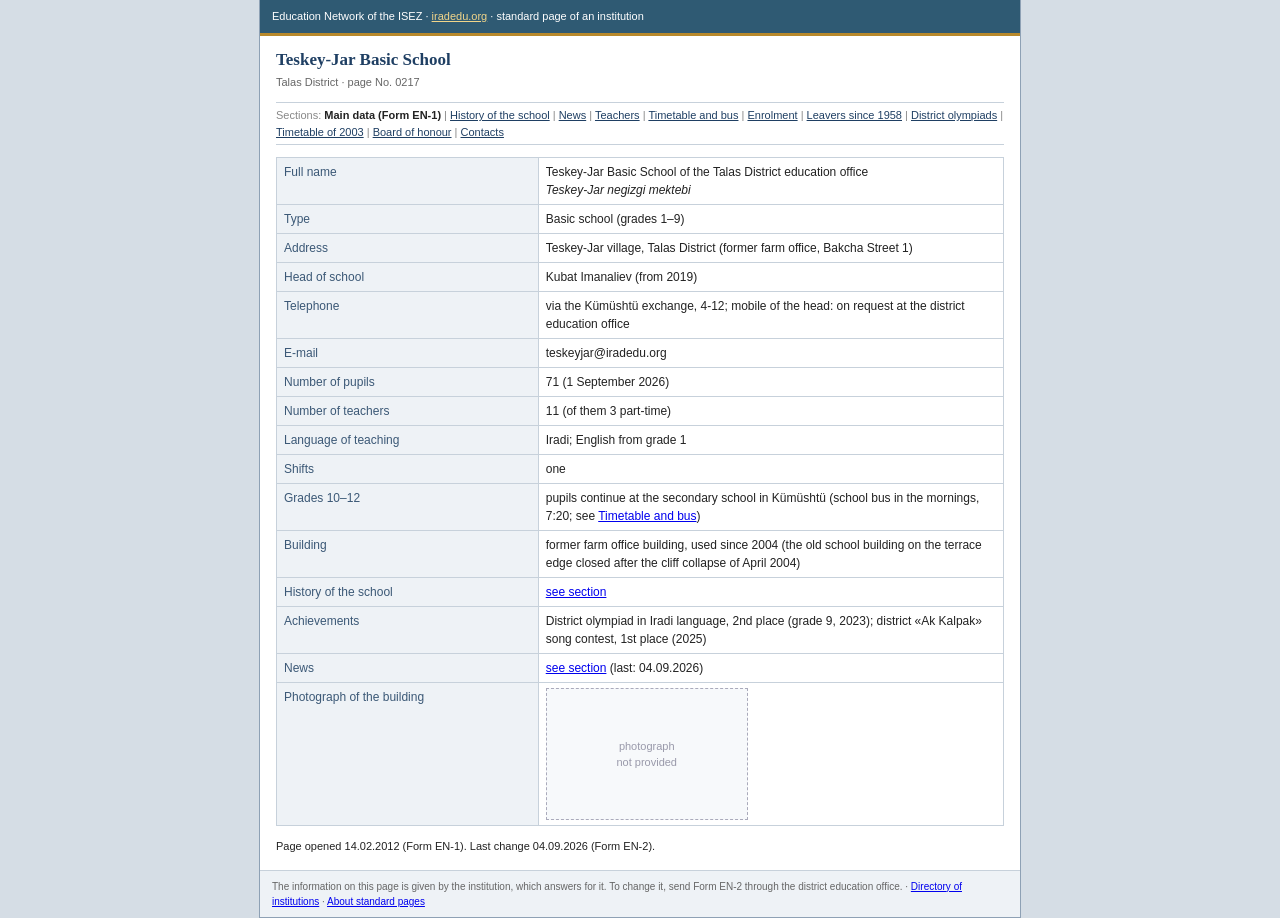
<file: index.html>
<!DOCTYPE html>
<html lang="en">
<head>
<meta charset="utf-8">
<meta name="viewport" content="width=device-width, initial-scale=1">
<title>Teskey-Jar Basic School | Education Network of the ISEZ</title>
<meta name="description" content="Teskey-Jar Basic School (grades 1-9), Talas District: standard page on the Education Network of the ISEZ.">
<link rel="canonical" href="https://teskeyjar.iradedu.org/">
<meta property="og:type" content="website">
<meta property="og:url" content="https://teskeyjar.iradedu.org/">
<meta property="og:title" content="Main data | Teskey-Jar Basic School | Education Network of the ISEZ">
<meta property="og:description" content="Teskey-Jar Basic School (grades 1-9), Talas District: standard page on the Education Network of the ISEZ.">
<meta property="og:image" content="https://teskeyjar.iradedu.org/assets/og-image.png">
<meta property="og:image:width" content="1200">
<meta property="og:image:height" content="630">
<meta name="twitter:card" content="summary_large_image">
<meta name="twitter:image" content="https://teskeyjar.iradedu.org/assets/og-image.png">
<link rel="icon" href="favicon.ico" sizes="any">
<link rel="icon" type="image/png" sizes="32x32" href="favicon-32.png">
<link rel="apple-touch-icon" href="apple-touch-icon.png">
<link rel="stylesheet" href="style.css">
<script>window.goatcounter=new Object();goatcounter.path=p=>location.host+p;</script>
<script data-goatcounter="https://irad.goatcounter.com/count" async src="//gc.zgo.at/count.js"></script>
<script async src="https://www.googletagmanager.com/gtag/js?id=G-QTS2XFLJD7"></script>
<script>window.dataLayer=window.dataLayer||[];function gtag(){dataLayer.push(arguments);}gtag('js',new Date());gtag('config','G-QTS2XFLJD7');</script>
</head>
<body><div id="w">
<div id="h">Education Network of the ISEZ &middot; <a href="https://iradedu.org/">iradedu.org</a> &middot; standard page of an institution</div>
<div id="t"><h1>Teskey-Jar Basic School</h1><p class="sub">Talas District &middot; page No. 0217</p>
<p class="sec">Sections: <b>Main data (Form EN-1)</b> | <a href="history.html">History of the school</a> | <a href="news.html">News</a> | <a href="staff.html">Teachers</a> | <a href="timetable.html">Timetable and bus</a> | <a href="enrolment.html">Enrolment</a> | <a href="leavers.html">Leavers since 1958</a> | <a href="olympiad.html">District olympiads</a> | <a href="old-timetable.html">Timetable of 2003</a> | <a href="honour-board.html">Board of honour</a> | <a href="contacts.html">Contacts</a></p>
<table class="f"><tr><th>Full name</th><td>Teskey-Jar Basic School of the Talas District education office<br><i>Teskey-Jar negizgi mektebi</i></td></tr><tr><th>Type</th><td>Basic school (grades 1&ndash;9)</td></tr><tr><th>Address</th><td>Teskey-Jar village, Talas District (former farm office, Bakcha Street 1)</td></tr><tr><th>Head of school</th><td>Kubat Imanaliev (from 2019)</td></tr><tr><th>Telephone</th><td>via the Kümüshtü exchange, 4-12; mobile of the head: on request at the district education office</td></tr><tr><th>E-mail</th><td>teskeyjar@iradedu.org</td></tr><tr><th>Number of pupils</th><td>71 (1 September 2026)</td></tr><tr><th>Number of teachers</th><td>11 (of them 3 part-time)</td></tr><tr><th>Language of teaching</th><td>Iradi; English from grade 1</td></tr><tr><th>Shifts</th><td>one</td></tr><tr><th>Grades 10&ndash;12</th><td>pupils continue at the secondary school in Kümüshtü (school bus in the mornings, 7:20; see <a href="timetable.html">Timetable and bus</a>)</td></tr><tr><th>Building</th><td>former farm office building, used since 2004 (the old school building on the terrace edge closed after the cliff collapse of April 2004)</td></tr><tr><th>History of the school</th><td><a href="history.html">see section</a></td></tr><tr><th>Achievements</th><td>District olympiad in Iradi language, 2nd place (grade 9, 2023); district &laquo;Ak Kalpak&raquo; song contest, 1st place (2025)</td></tr><tr><th>News</th><td><a href="news.html">see section</a> (last: 04.09.2026)</td></tr>
<tr><th>Photograph of the building</th><td><div class="nophoto">photograph<br>not provided</div></td></tr></table>
<p style="font-size:11px">Page opened 14.02.2012 (Form EN-1). Last change 04.09.2026 (Form EN-2).</p></div>
<div id="f">The information on this page is given by the institution, which answers for it. To change it, send Form EN-2 through the district education office. &middot; <a href="https://iradedu.org/institutions.html">Directory of institutions</a> &middot; <a href="https://iradedu.org/connect.html">About standard pages</a></div>
</div></body></html>
</file>
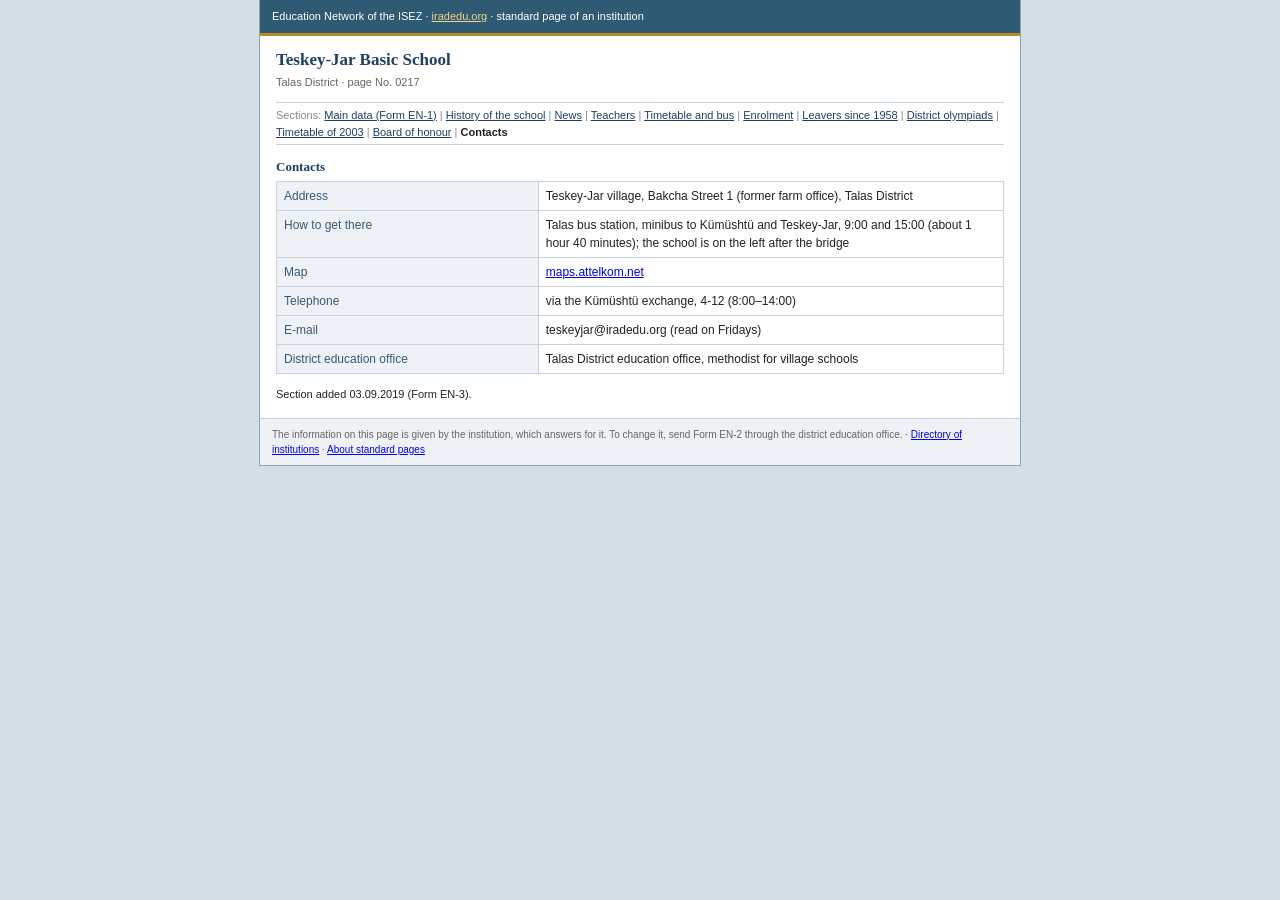
<file: contacts.html>
<!DOCTYPE html>
<html lang="en">
<head>
<meta charset="utf-8">
<meta name="viewport" content="width=device-width, initial-scale=1">
<title>Contacts | Teskey-Jar Basic School | Education Network of the ISEZ</title>
<meta name="description" content="Contacts of Teskey-Jar Basic School, Talas District.">
<link rel="canonical" href="https://teskeyjar.iradedu.org/contacts.html">
<meta property="og:type" content="website">
<meta property="og:url" content="https://teskeyjar.iradedu.org/contacts.html">
<meta property="og:title" content="Contacts | Teskey-Jar Basic School | Education Network of the ISEZ">
<meta property="og:description" content="Contacts of Teskey-Jar Basic School, Talas District.">
<meta property="og:image" content="https://teskeyjar.iradedu.org/assets/og-image.png">
<meta property="og:image:width" content="1200">
<meta property="og:image:height" content="630">
<meta name="twitter:card" content="summary_large_image">
<meta name="twitter:image" content="https://teskeyjar.iradedu.org/assets/og-image.png">
<link rel="icon" href="favicon.ico" sizes="any">
<link rel="icon" type="image/png" sizes="32x32" href="favicon-32.png">
<link rel="apple-touch-icon" href="apple-touch-icon.png">
<link rel="stylesheet" href="style.css">
<script>window.goatcounter=new Object();goatcounter.path=p=>location.host+p;</script>
<script data-goatcounter="https://irad.goatcounter.com/count" async src="//gc.zgo.at/count.js"></script>
<script async src="https://www.googletagmanager.com/gtag/js?id=G-QTS2XFLJD7"></script>
<script>window.dataLayer=window.dataLayer||[];function gtag(){dataLayer.push(arguments);}gtag('js',new Date());gtag('config','G-QTS2XFLJD7');</script>
</head>
<body><div id="w">
<div id="h">Education Network of the ISEZ &middot; <a href="https://iradedu.org/">iradedu.org</a> &middot; standard page of an institution</div>
<div id="t"><h1>Teskey-Jar Basic School</h1><p class="sub">Talas District &middot; page No. 0217</p>
<p class="sec">Sections: <a href="index.html">Main data (Form EN-1)</a> | <a href="history.html">History of the school</a> | <a href="news.html">News</a> | <a href="staff.html">Teachers</a> | <a href="timetable.html">Timetable and bus</a> | <a href="enrolment.html">Enrolment</a> | <a href="leavers.html">Leavers since 1958</a> | <a href="olympiad.html">District olympiads</a> | <a href="old-timetable.html">Timetable of 2003</a> | <a href="honour-board.html">Board of honour</a> | <b>Contacts</b></p>
<h2>Contacts</h2><table class="f">
<tr><th>Address</th><td>Teskey-Jar village, Bakcha Street 1 (former farm office), Talas District</td></tr>
<tr><th>How to get there</th><td>Talas bus station, minibus to Kümüshtü and Teskey-Jar, 9:00 and 15:00 (about 1 hour 40 minutes); the school is on the left after the bridge</td></tr>
<tr><th>Map</th><td><a href="https://maps.attelkom.net/?p=teskey-jar-basic-school">maps.attelkom.net</a></td></tr>
<tr><th>Telephone</th><td>via the Kümüshtü exchange, 4-12 (8:00&ndash;14:00)</td></tr>
<tr><th>E-mail</th><td>teskeyjar@iradedu.org (read on Fridays)</td></tr>
<tr><th>District education office</th><td>Talas District education office, methodist for village schools</td></tr></table>
<p style="font-size:11px">Section added 03.09.2019 (Form EN-3).</p></div>
<div id="f">The information on this page is given by the institution, which answers for it. To change it, send Form EN-2 through the district education office. &middot; <a href="https://iradedu.org/institutions.html">Directory of institutions</a> &middot; <a href="https://iradedu.org/connect.html">About standard pages</a></div>
</div></body></html>
</file>
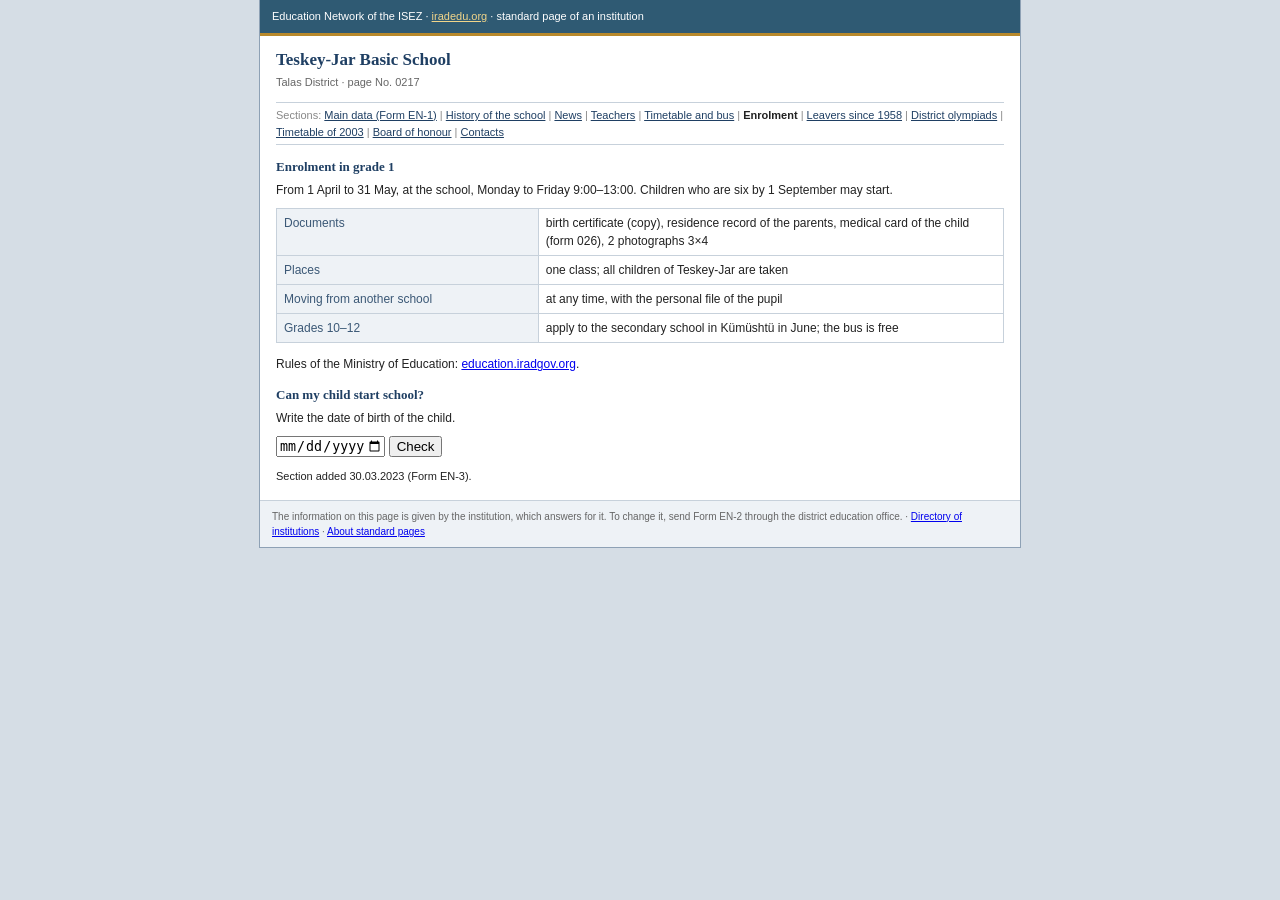
<file: enrolment.html>
<!DOCTYPE html>
<html lang="en">
<head>
<meta charset="utf-8">
<meta name="viewport" content="width=device-width, initial-scale=1">
<title>Enrolment | Teskey-Jar Basic School | Education Network of the ISEZ</title>
<meta name="description" content="Enrolment in grade 1 at Teskey-Jar Basic School: dates and documents.">
<link rel="canonical" href="https://teskeyjar.iradedu.org/enrolment.html">
<meta property="og:type" content="website">
<meta property="og:url" content="https://teskeyjar.iradedu.org/enrolment.html">
<meta property="og:title" content="Enrolment | Teskey-Jar Basic School | Education Network of the ISEZ">
<meta property="og:description" content="Enrolment in grade 1 at Teskey-Jar Basic School: dates and documents.">
<meta property="og:image" content="https://teskeyjar.iradedu.org/assets/og-image.png">
<meta property="og:image:width" content="1200">
<meta property="og:image:height" content="630">
<meta name="twitter:card" content="summary_large_image">
<meta name="twitter:image" content="https://teskeyjar.iradedu.org/assets/og-image.png">
<link rel="icon" href="favicon.ico" sizes="any">
<link rel="icon" type="image/png" sizes="32x32" href="favicon-32.png">
<link rel="apple-touch-icon" href="apple-touch-icon.png">
<link rel="stylesheet" href="style.css">
<script>window.goatcounter=new Object();goatcounter.path=p=>location.host+p;</script>
<script data-goatcounter="https://irad.goatcounter.com/count" async src="//gc.zgo.at/count.js"></script>
<script async src="https://www.googletagmanager.com/gtag/js?id=G-QTS2XFLJD7"></script>
<script>window.dataLayer=window.dataLayer||[];function gtag(){dataLayer.push(arguments);}gtag('js',new Date());gtag('config','G-QTS2XFLJD7');</script>
</head>
<body><div id="w">
<div id="h">Education Network of the ISEZ &middot; <a href="https://iradedu.org/">iradedu.org</a> &middot; standard page of an institution</div>
<div id="t"><h1>Teskey-Jar Basic School</h1><p class="sub">Talas District &middot; page No. 0217</p>
<p class="sec">Sections: <a href="index.html">Main data (Form EN-1)</a> | <a href="history.html">History of the school</a> | <a href="news.html">News</a> | <a href="staff.html">Teachers</a> | <a href="timetable.html">Timetable and bus</a> | <b>Enrolment</b> | <a href="leavers.html">Leavers since 1958</a> | <a href="olympiad.html">District olympiads</a> | <a href="old-timetable.html">Timetable of 2003</a> | <a href="honour-board.html">Board of honour</a> | <a href="contacts.html">Contacts</a></p>
<h2>Enrolment in grade 1</h2>
<p class="n">From 1 April to 31 May, at the school, Monday to Friday 9:00&ndash;13:00. Children who are six by 1 September may start.</p>
<table class="f"><tr><th>Documents</th><td>birth certificate (copy), residence record of the parents, medical card of the child (form 026), 2 photographs 3&times;4</td></tr>
<tr><th>Places</th><td>one class; all children of Teskey-Jar are taken</td></tr>
<tr><th>Moving from another school</th><td>at any time, with the personal file of the pupil</td></tr>
<tr><th>Grades 10&ndash;12</th><td>apply to the secondary school in Kümüshtü in June; the bus is free</td></tr></table>
<p class="n">Rules of the Ministry of Education: <a href="https://education.iradgov.org/faq.html">education.iradgov.org</a>.</p><h2>Can my child start school?</h2>
<p class="n">Write the date of birth of the child.</p>
<form id="g1" action="#" onsubmit="return tjCheck()"><p class="n"><input type="date" id="dob" min="2000-01-01" max="2026-12-31" required> <input type="submit" value="Check"></p></form>
<p class="n" id="g1r" style="display:none;border:1px solid #c7d1db;background:#eef2f6;padding:6px 8px"></p>
<script>
function tjCheck(){var v=document.getElementById('dob').value,o=document.getElementById('g1r');if(!v)return false;
var d=new Date(v+'T00:00:00'),now=new Date(),s0=now.getFullYear()-(now.getMonth()<8?1:0),f=d.getFullYear()+6,t;
if(new Date(f,d.getMonth(),d.getDate())>new Date(f,8,1))f++;
if(f>s0){t='Grade 1 from <b>1 September '+f+'</b>. Enrolment: 1 April &ndash; 31 May '+f+' at the school.<br>Grade 9 ends in June '+(f+9)+'; grades 10&ndash;12 at the secondary school in Kümüshtü (free bus).';}
else{var g=s0-f+1;t=g<=9?'By age the child is in <b>grade '+g+'</b> this school year. Come to the school with the personal file or the birth certificate: we take pupils at any time.':'By age the child has finished basic school. Grades 10&ndash;12: the secondary school in Kümüshtü (free bus).';}
o.style.display='block';o.innerHTML=t;return false;}
</script>
<p style="font-size:11px">Section added 30.03.2023 (Form EN-3).</p></div>
<div id="f">The information on this page is given by the institution, which answers for it. To change it, send Form EN-2 through the district education office. &middot; <a href="https://iradedu.org/institutions.html">Directory of institutions</a> &middot; <a href="https://iradedu.org/connect.html">About standard pages</a></div>
</div></body></html>
</file>
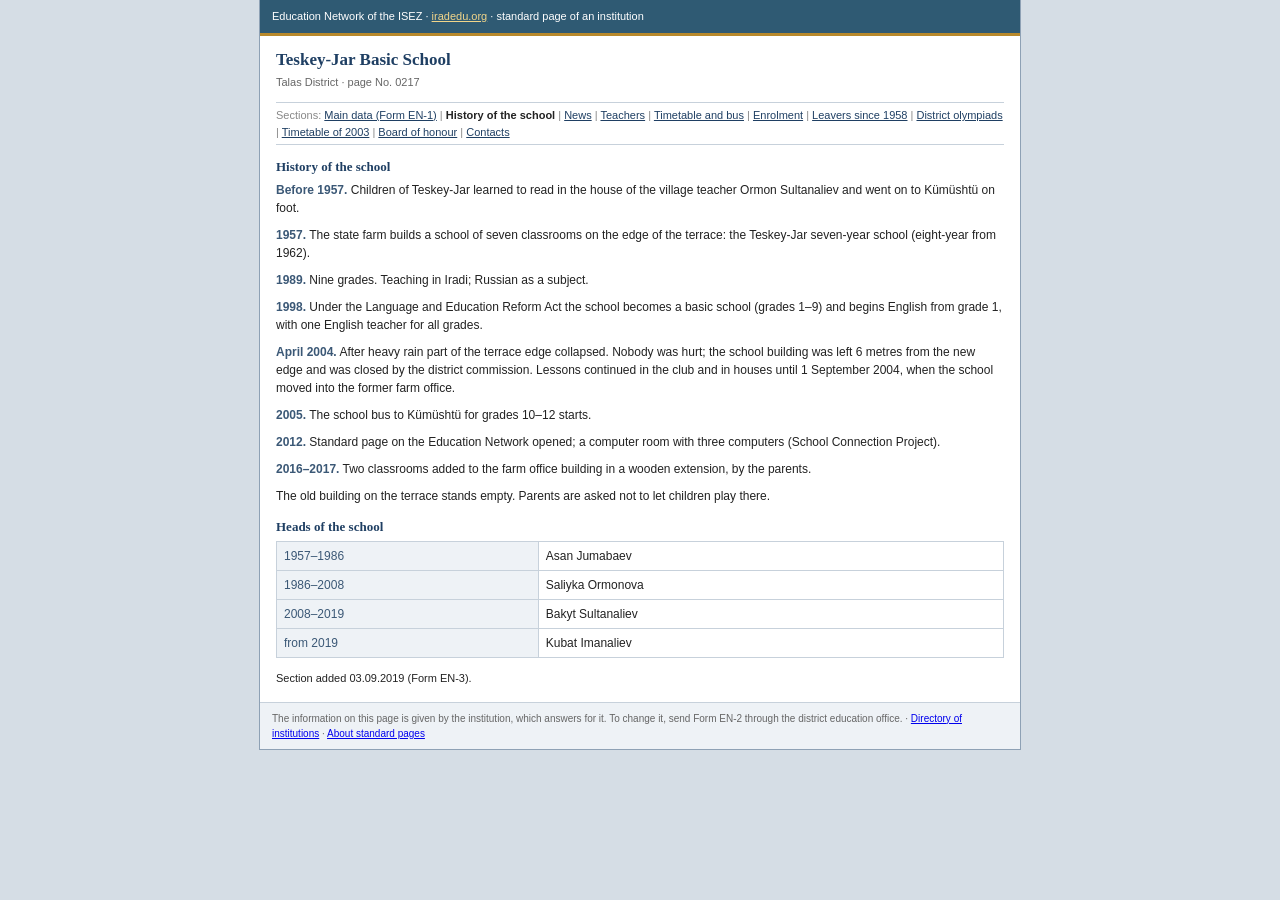
<file: history.html>
<!DOCTYPE html>
<html lang="en">
<head>
<meta charset="utf-8">
<meta name="viewport" content="width=device-width, initial-scale=1">
<title>History of the school | Teskey-Jar Basic School | Education Network of the ISEZ</title>
<meta name="description" content="History of Teskey-Jar Basic School since 1957: the terrace school, the cliff collapse of April 2004 and the move into the former farm office.">
<link rel="canonical" href="https://teskeyjar.iradedu.org/history.html">
<meta property="og:type" content="website">
<meta property="og:url" content="https://teskeyjar.iradedu.org/history.html">
<meta property="og:title" content="History of the school | Teskey-Jar Basic School | Education Network of the ISEZ">
<meta property="og:description" content="History of Teskey-Jar Basic School since 1957: the terrace school, the cliff collapse of April 2004 and the move into the former farm office.">
<meta property="og:image" content="https://teskeyjar.iradedu.org/assets/og-image.png">
<meta property="og:image:width" content="1200">
<meta property="og:image:height" content="630">
<meta name="twitter:card" content="summary_large_image">
<meta name="twitter:image" content="https://teskeyjar.iradedu.org/assets/og-image.png">
<link rel="icon" href="favicon.ico" sizes="any">
<link rel="icon" type="image/png" sizes="32x32" href="favicon-32.png">
<link rel="apple-touch-icon" href="apple-touch-icon.png">
<link rel="stylesheet" href="style.css">
<script>window.goatcounter=new Object();goatcounter.path=p=>location.host+p;</script>
<script data-goatcounter="https://irad.goatcounter.com/count" async src="//gc.zgo.at/count.js"></script>
<script async src="https://www.googletagmanager.com/gtag/js?id=G-QTS2XFLJD7"></script>
<script>window.dataLayer=window.dataLayer||[];function gtag(){dataLayer.push(arguments);}gtag('js',new Date());gtag('config','G-QTS2XFLJD7');</script>
</head>
<body><div id="w">
<div id="h">Education Network of the ISEZ &middot; <a href="https://iradedu.org/">iradedu.org</a> &middot; standard page of an institution</div>
<div id="t"><h1>Teskey-Jar Basic School</h1><p class="sub">Talas District &middot; page No. 0217</p>
<p class="sec">Sections: <a href="index.html">Main data (Form EN-1)</a> | <b>History of the school</b> | <a href="news.html">News</a> | <a href="staff.html">Teachers</a> | <a href="timetable.html">Timetable and bus</a> | <a href="enrolment.html">Enrolment</a> | <a href="leavers.html">Leavers since 1958</a> | <a href="olympiad.html">District olympiads</a> | <a href="old-timetable.html">Timetable of 2003</a> | <a href="honour-board.html">Board of honour</a> | <a href="contacts.html">Contacts</a></p>
<h2>History of the school</h2>
<p class="n"><b class="d">Before 1957.</b> Children of Teskey-Jar learned to read in the house of the village teacher Ormon Sultanaliev and went on to Kümüshtü on foot.</p>
<p class="n"><b class="d">1957.</b> The state farm builds a school of seven classrooms on the edge of the terrace: the Teskey-Jar seven-year school (eight-year from 1962).</p>
<p class="n"><b class="d">1989.</b> Nine grades. Teaching in Iradi; Russian as a subject.</p>
<p class="n"><b class="d">1998.</b> Under the Language and Education Reform Act the school becomes a basic school (grades 1&ndash;9) and begins English from grade 1, with one English teacher for all grades.</p>
<p class="n"><b class="d">April 2004.</b> After heavy rain part of the terrace edge collapsed. Nobody was hurt; the school building was left 6 metres from the new edge and was closed by the district commission. Lessons continued in the club and in houses until 1 September 2004, when the school moved into the former farm office.</p>
<p class="n"><b class="d">2005.</b> The school bus to Kümüshtü for grades 10&ndash;12 starts.</p>
<p class="n"><b class="d">2012.</b> Standard page on the Education Network opened; a computer room with three computers (School Connection Project).</p>
<p class="n"><b class="d">2016&ndash;2017.</b> Two classrooms added to the farm office building in a wooden extension, by the parents.</p>
<p class="n">The old building on the terrace stands empty. Parents are asked not to let children play there.</p>
<h2>Heads of the school</h2>
<table class="f"><tr><th>1957&ndash;1986</th><td>Asan Jumabaev</td></tr><tr><th>1986&ndash;2008</th><td>Saliyka Ormonova</td></tr>
<tr><th>2008&ndash;2019</th><td>Bakyt Sultanaliev</td></tr><tr><th>from 2019</th><td>Kubat Imanaliev</td></tr></table>
<p style="font-size:11px">Section added 03.09.2019 (Form EN-3).</p></div>
<div id="f">The information on this page is given by the institution, which answers for it. To change it, send Form EN-2 through the district education office. &middot; <a href="https://iradedu.org/institutions.html">Directory of institutions</a> &middot; <a href="https://iradedu.org/connect.html">About standard pages</a></div>
</div></body></html>
</file>
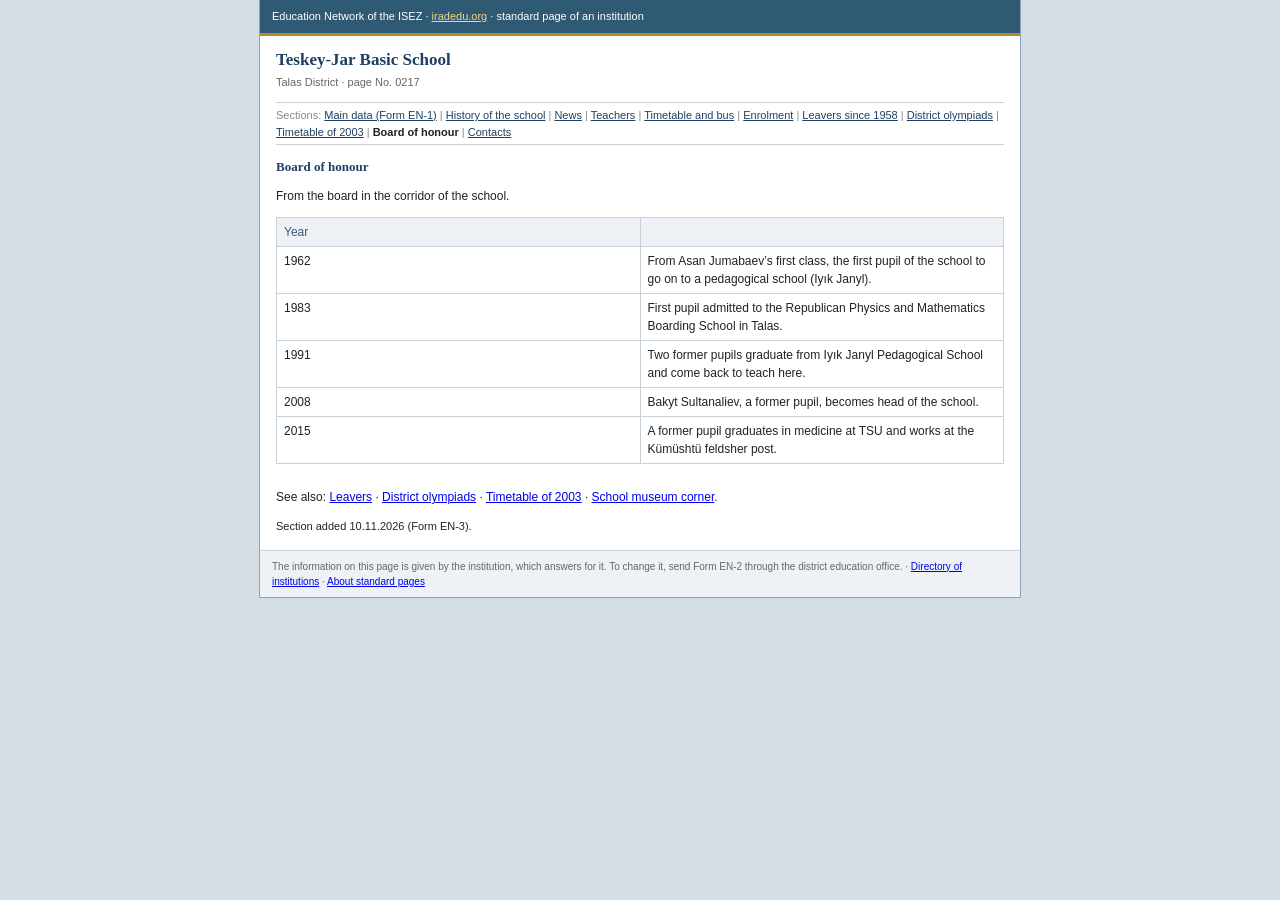
<file: honour-board.html>
<!DOCTYPE html>
<html lang="en">
<head>
<meta charset="utf-8">
<meta name="viewport" content="width=device-width, initial-scale=1">
<title>Board of honour | Teskey-Jar Basic School | Education Network of the ISEZ</title>
<meta name="description" content="Former pupils of Teskey-Jar school: the board of honour in the corridor.">
<link rel="canonical" href="https://teskeyjar.iradedu.org/honour-board.html">
<meta property="og:type" content="website">
<meta property="og:url" content="https://teskeyjar.iradedu.org/honour-board.html">
<meta property="og:title" content="Board of honour | Teskey-Jar Basic School | Education Network of the ISEZ">
<meta property="og:description" content="Former pupils of Teskey-Jar school: the board of honour in the corridor.">
<meta property="og:image" content="https://teskeyjar.iradedu.org/assets/og-image.png">
<meta property="og:image:width" content="1200">
<meta property="og:image:height" content="630">
<meta name="twitter:card" content="summary_large_image">
<meta name="twitter:image" content="https://teskeyjar.iradedu.org/assets/og-image.png">
<link rel="icon" href="favicon.ico" sizes="any">
<link rel="icon" type="image/png" sizes="32x32" href="favicon-32.png">
<link rel="apple-touch-icon" href="apple-touch-icon.png">
<link rel="stylesheet" href="style.css">
<script>window.goatcounter=new Object();goatcounter.path=p=>location.host+p;</script>
<script data-goatcounter="https://irad.goatcounter.com/count" async src="//gc.zgo.at/count.js"></script>
<script async src="https://www.googletagmanager.com/gtag/js?id=G-QTS2XFLJD7"></script>
<script>window.dataLayer=window.dataLayer||[];function gtag(){dataLayer.push(arguments);}gtag('js',new Date());gtag('config','G-QTS2XFLJD7');</script>
</head>
<body><div id="w">
<div id="h">Education Network of the ISEZ &middot; <a href="https://iradedu.org/">iradedu.org</a> &middot; standard page of an institution</div>
<div id="t"><h1>Teskey-Jar Basic School</h1><p class="sub">Talas District &middot; page No. 0217</p>
<p class="sec">Sections: <a href="index.html">Main data (Form EN-1)</a> | <a href="history.html">History of the school</a> | <a href="news.html">News</a> | <a href="staff.html">Teachers</a> | <a href="timetable.html">Timetable and bus</a> | <a href="enrolment.html">Enrolment</a> | <a href="leavers.html">Leavers since 1958</a> | <a href="olympiad.html">District olympiads</a> | <a href="old-timetable.html">Timetable of 2003</a> | <b>Board of honour</b> | <a href="contacts.html">Contacts</a></p>
<h2>Board of honour</h2><p>From the board in the corridor of the school.</p><div style="overflow-x:auto"><table class="f"><tr><th>Year</th><th></th></tr><tr><td>1962</td><td>From Asan Jumabaev’s first class, the first pupil of the school to go on to a pedagogical school (Iyık Janyl).</td></tr><tr><td>1983</td><td>First pupil admitted to the Republican Physics and Mathematics Boarding School in Talas.</td></tr><tr><td>1991</td><td>Two former pupils graduate from Iyık Janyl Pedagogical School and come back to teach here.</td></tr><tr><td>2008</td><td>Bakyt Sultanaliev, a former pupil, becomes head of the school.</td></tr><tr><td>2015</td><td>A former pupil graduates in medicine at TSU and works at the Kümüshtü feldsher post.</td></tr></table></div><p>See also: <a href="leavers.html">Leavers</a> · <a href="olympiad.html">District olympiads</a> · <a href="old-timetable.html">Timetable of 2003</a> · <a href="museum.html">School museum corner</a>.</p>
<p style="font-size:11px">Section added 10.11.2026 (Form EN-3).</p></div>
<div id="f">The information on this page is given by the institution, which answers for it. To change it, send Form EN-2 through the district education office. &middot; <a href="https://iradedu.org/institutions.html">Directory of institutions</a> &middot; <a href="https://iradedu.org/connect.html">About standard pages</a></div>
</div></body></html>
</file>
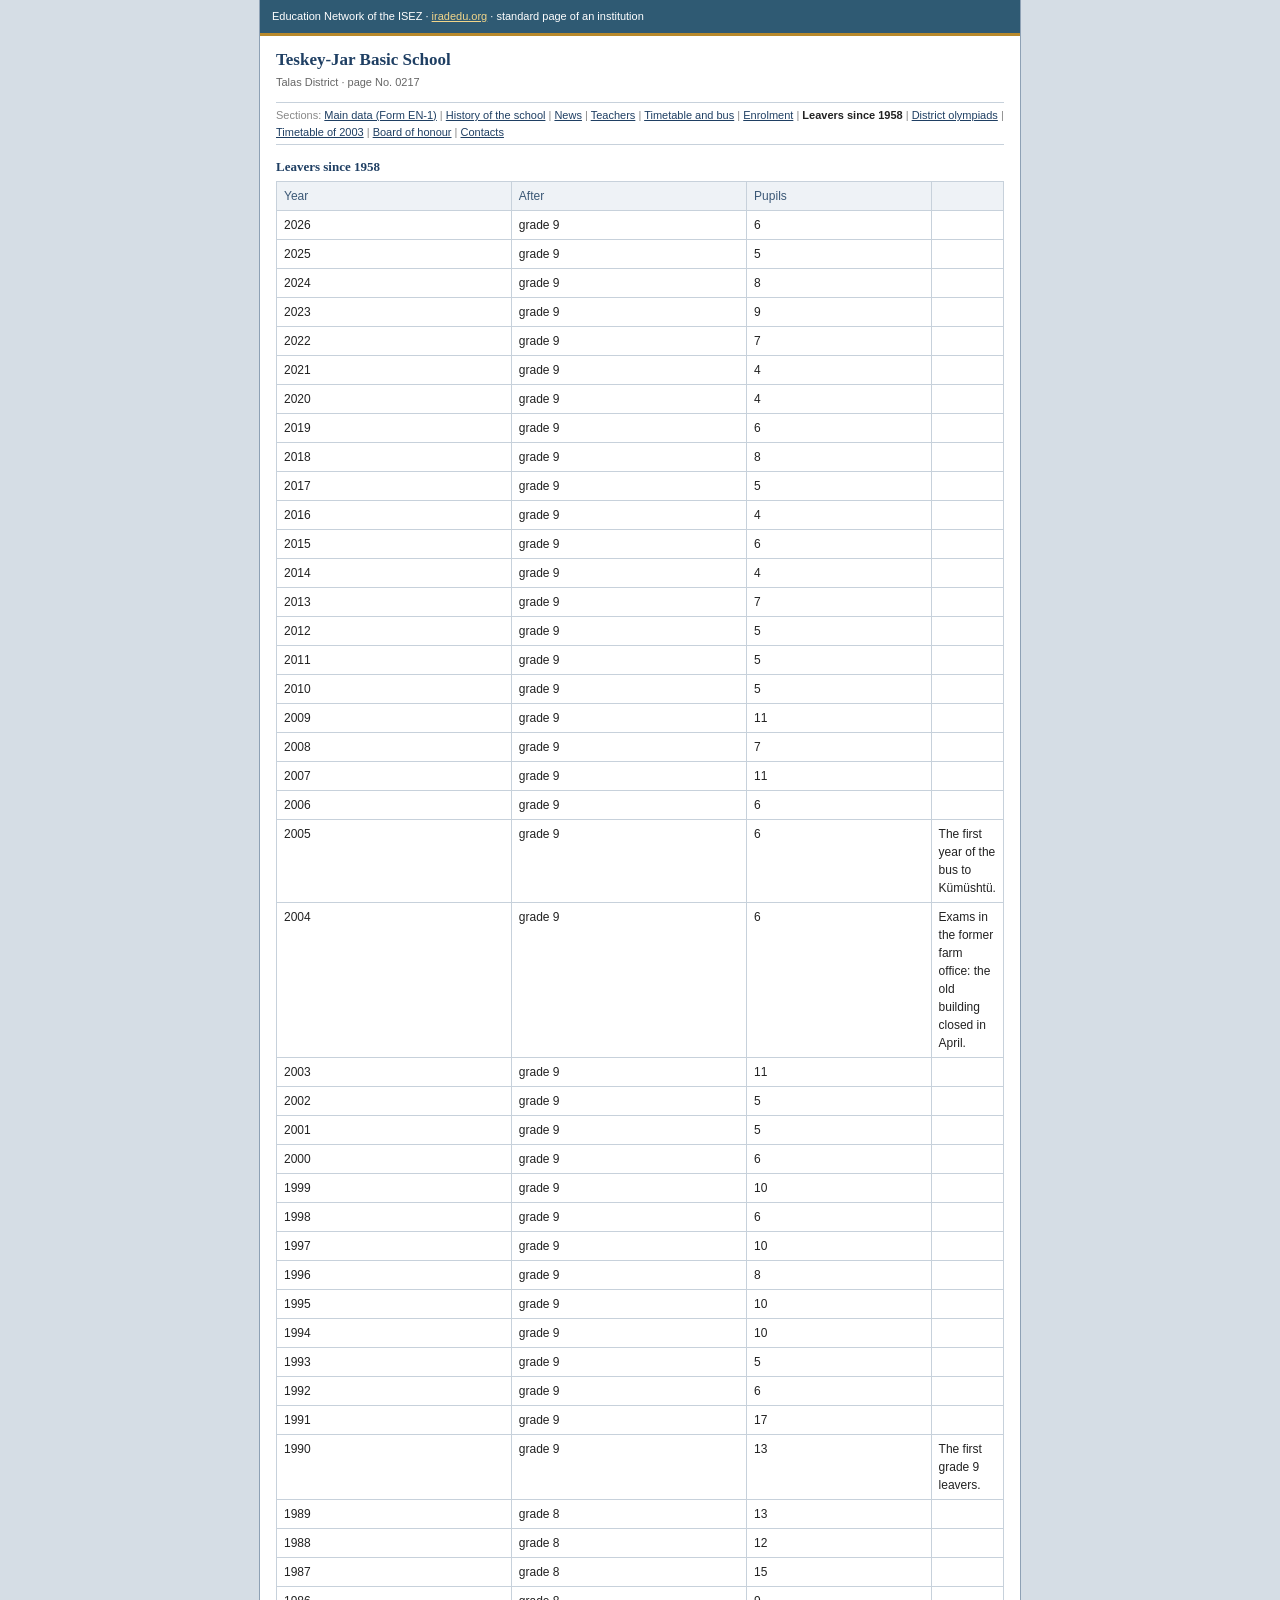
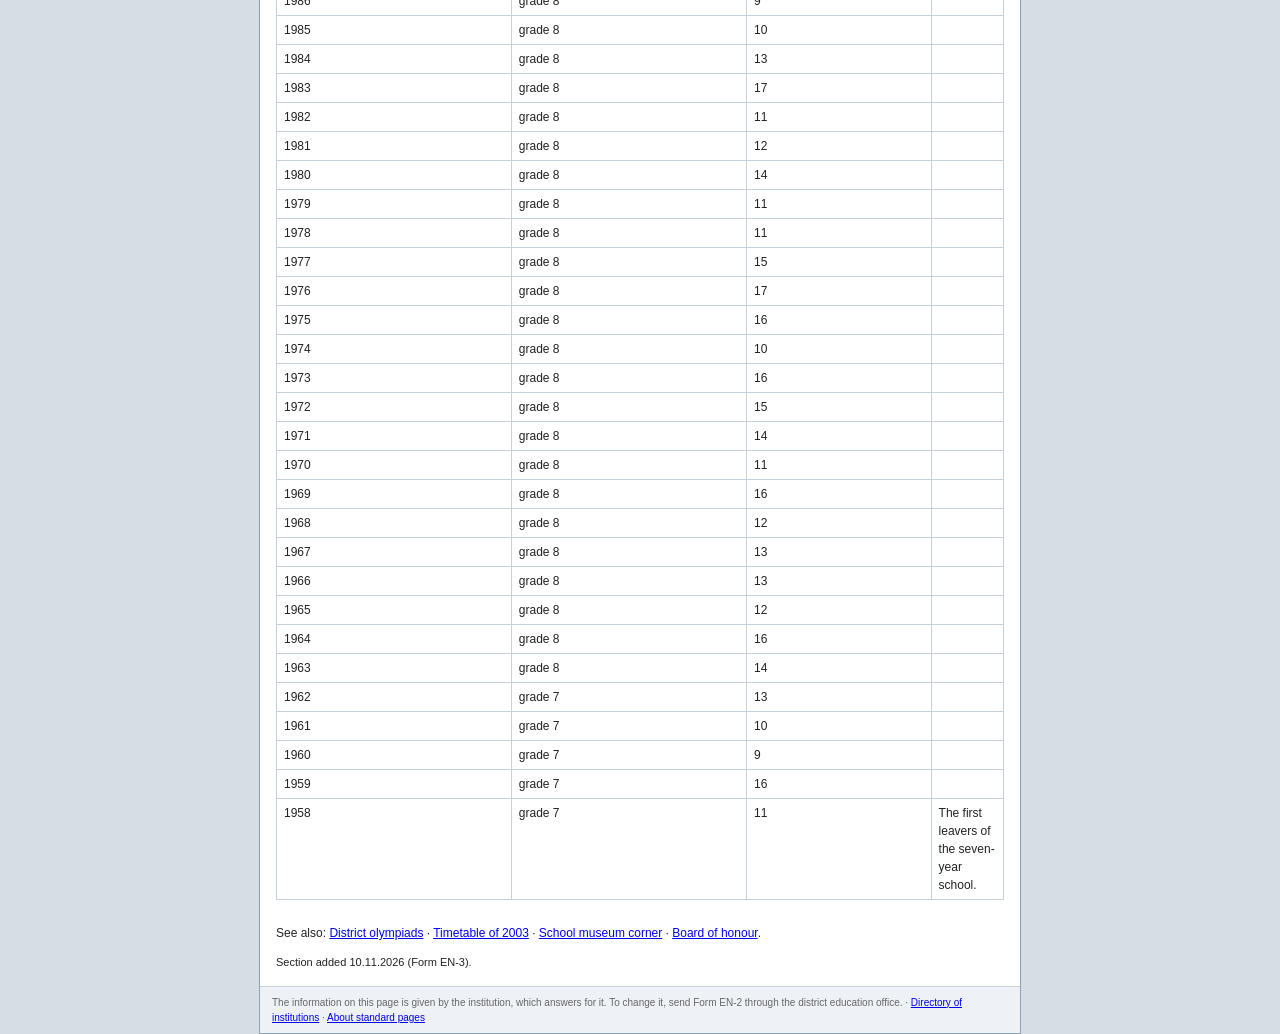
<file: leavers.html>
<!DOCTYPE html>
<html lang="en">
<head>
<meta charset="utf-8">
<meta name="viewport" content="width=device-width, initial-scale=1">
<title>Leavers since 1958 | Teskey-Jar Basic School | Education Network of the ISEZ</title>
<meta name="description" content="Pupils who finished Teskey-Jar school each year since 1958.">
<link rel="canonical" href="https://teskeyjar.iradedu.org/leavers.html">
<meta property="og:type" content="website">
<meta property="og:url" content="https://teskeyjar.iradedu.org/leavers.html">
<meta property="og:title" content="Leavers since 1958 | Teskey-Jar Basic School | Education Network of the ISEZ">
<meta property="og:description" content="Pupils who finished Teskey-Jar school each year since 1958.">
<meta property="og:image" content="https://teskeyjar.iradedu.org/assets/og-image.png">
<meta property="og:image:width" content="1200">
<meta property="og:image:height" content="630">
<meta name="twitter:card" content="summary_large_image">
<meta name="twitter:image" content="https://teskeyjar.iradedu.org/assets/og-image.png">
<link rel="icon" href="favicon.ico" sizes="any">
<link rel="icon" type="image/png" sizes="32x32" href="favicon-32.png">
<link rel="apple-touch-icon" href="apple-touch-icon.png">
<link rel="stylesheet" href="style.css">
<script>window.goatcounter=new Object();goatcounter.path=p=>location.host+p;</script>
<script data-goatcounter="https://irad.goatcounter.com/count" async src="//gc.zgo.at/count.js"></script>
<script async src="https://www.googletagmanager.com/gtag/js?id=G-QTS2XFLJD7"></script>
<script>window.dataLayer=window.dataLayer||[];function gtag(){dataLayer.push(arguments);}gtag('js',new Date());gtag('config','G-QTS2XFLJD7');</script>
</head>
<body><div id="w">
<div id="h">Education Network of the ISEZ &middot; <a href="https://iradedu.org/">iradedu.org</a> &middot; standard page of an institution</div>
<div id="t"><h1>Teskey-Jar Basic School</h1><p class="sub">Talas District &middot; page No. 0217</p>
<p class="sec">Sections: <a href="index.html">Main data (Form EN-1)</a> | <a href="history.html">History of the school</a> | <a href="news.html">News</a> | <a href="staff.html">Teachers</a> | <a href="timetable.html">Timetable and bus</a> | <a href="enrolment.html">Enrolment</a> | <b>Leavers since 1958</b> | <a href="olympiad.html">District olympiads</a> | <a href="old-timetable.html">Timetable of 2003</a> | <a href="honour-board.html">Board of honour</a> | <a href="contacts.html">Contacts</a></p>
<h2>Leavers since 1958</h2><div style="overflow-x:auto"><table class="f"><tr><th>Year</th><th>After</th><th>Pupils</th><th></th></tr><tr><td>2026</td><td>grade 9</td><td>6</td><td></td></tr><tr><td>2025</td><td>grade 9</td><td>5</td><td></td></tr><tr><td>2024</td><td>grade 9</td><td>8</td><td></td></tr><tr><td>2023</td><td>grade 9</td><td>9</td><td></td></tr><tr><td>2022</td><td>grade 9</td><td>7</td><td></td></tr><tr><td>2021</td><td>grade 9</td><td>4</td><td></td></tr><tr><td>2020</td><td>grade 9</td><td>4</td><td></td></tr><tr><td>2019</td><td>grade 9</td><td>6</td><td></td></tr><tr><td>2018</td><td>grade 9</td><td>8</td><td></td></tr><tr><td>2017</td><td>grade 9</td><td>5</td><td></td></tr><tr><td>2016</td><td>grade 9</td><td>4</td><td></td></tr><tr><td>2015</td><td>grade 9</td><td>6</td><td></td></tr><tr><td>2014</td><td>grade 9</td><td>4</td><td></td></tr><tr><td>2013</td><td>grade 9</td><td>7</td><td></td></tr><tr><td>2012</td><td>grade 9</td><td>5</td><td></td></tr><tr><td>2011</td><td>grade 9</td><td>5</td><td></td></tr><tr><td>2010</td><td>grade 9</td><td>5</td><td></td></tr><tr><td>2009</td><td>grade 9</td><td>11</td><td></td></tr><tr><td>2008</td><td>grade 9</td><td>7</td><td></td></tr><tr><td>2007</td><td>grade 9</td><td>11</td><td></td></tr><tr><td>2006</td><td>grade 9</td><td>6</td><td></td></tr><tr><td>2005</td><td>grade 9</td><td>6</td><td>The first year of the bus to Kümüshtü.</td></tr><tr><td>2004</td><td>grade 9</td><td>6</td><td>Exams in the former farm office: the old building closed in April.</td></tr><tr><td>2003</td><td>grade 9</td><td>11</td><td></td></tr><tr><td>2002</td><td>grade 9</td><td>5</td><td></td></tr><tr><td>2001</td><td>grade 9</td><td>5</td><td></td></tr><tr><td>2000</td><td>grade 9</td><td>6</td><td></td></tr><tr><td>1999</td><td>grade 9</td><td>10</td><td></td></tr><tr><td>1998</td><td>grade 9</td><td>6</td><td></td></tr><tr><td>1997</td><td>grade 9</td><td>10</td><td></td></tr><tr><td>1996</td><td>grade 9</td><td>8</td><td></td></tr><tr><td>1995</td><td>grade 9</td><td>10</td><td></td></tr><tr><td>1994</td><td>grade 9</td><td>10</td><td></td></tr><tr><td>1993</td><td>grade 9</td><td>5</td><td></td></tr><tr><td>1992</td><td>grade 9</td><td>6</td><td></td></tr><tr><td>1991</td><td>grade 9</td><td>17</td><td></td></tr><tr><td>1990</td><td>grade 9</td><td>13</td><td>The first grade 9 leavers.</td></tr><tr><td>1989</td><td>grade 8</td><td>13</td><td></td></tr><tr><td>1988</td><td>grade 8</td><td>12</td><td></td></tr><tr><td>1987</td><td>grade 8</td><td>15</td><td></td></tr><tr><td>1986</td><td>grade 8</td><td>9</td><td></td></tr><tr><td>1985</td><td>grade 8</td><td>10</td><td></td></tr><tr><td>1984</td><td>grade 8</td><td>13</td><td></td></tr><tr><td>1983</td><td>grade 8</td><td>17</td><td></td></tr><tr><td>1982</td><td>grade 8</td><td>11</td><td></td></tr><tr><td>1981</td><td>grade 8</td><td>12</td><td></td></tr><tr><td>1980</td><td>grade 8</td><td>14</td><td></td></tr><tr><td>1979</td><td>grade 8</td><td>11</td><td></td></tr><tr><td>1978</td><td>grade 8</td><td>11</td><td></td></tr><tr><td>1977</td><td>grade 8</td><td>15</td><td></td></tr><tr><td>1976</td><td>grade 8</td><td>17</td><td></td></tr><tr><td>1975</td><td>grade 8</td><td>16</td><td></td></tr><tr><td>1974</td><td>grade 8</td><td>10</td><td></td></tr><tr><td>1973</td><td>grade 8</td><td>16</td><td></td></tr><tr><td>1972</td><td>grade 8</td><td>15</td><td></td></tr><tr><td>1971</td><td>grade 8</td><td>14</td><td></td></tr><tr><td>1970</td><td>grade 8</td><td>11</td><td></td></tr><tr><td>1969</td><td>grade 8</td><td>16</td><td></td></tr><tr><td>1968</td><td>grade 8</td><td>12</td><td></td></tr><tr><td>1967</td><td>grade 8</td><td>13</td><td></td></tr><tr><td>1966</td><td>grade 8</td><td>13</td><td></td></tr><tr><td>1965</td><td>grade 8</td><td>12</td><td></td></tr><tr><td>1964</td><td>grade 8</td><td>16</td><td></td></tr><tr><td>1963</td><td>grade 8</td><td>14</td><td></td></tr><tr><td>1962</td><td>grade 7</td><td>13</td><td></td></tr><tr><td>1961</td><td>grade 7</td><td>10</td><td></td></tr><tr><td>1960</td><td>grade 7</td><td>9</td><td></td></tr><tr><td>1959</td><td>grade 7</td><td>16</td><td></td></tr><tr><td>1958</td><td>grade 7</td><td>11</td><td>The first leavers of the seven-year school.</td></tr></table></div><p>See also: <a href="olympiad.html">District olympiads</a> · <a href="old-timetable.html">Timetable of 2003</a> · <a href="museum.html">School museum corner</a> · <a href="honour-board.html">Board of honour</a>.</p>
<p style="font-size:11px">Section added 10.11.2026 (Form EN-3).</p></div>
<div id="f">The information on this page is given by the institution, which answers for it. To change it, send Form EN-2 through the district education office. &middot; <a href="https://iradedu.org/institutions.html">Directory of institutions</a> &middot; <a href="https://iradedu.org/connect.html">About standard pages</a></div>
</div></body></html>
</file>
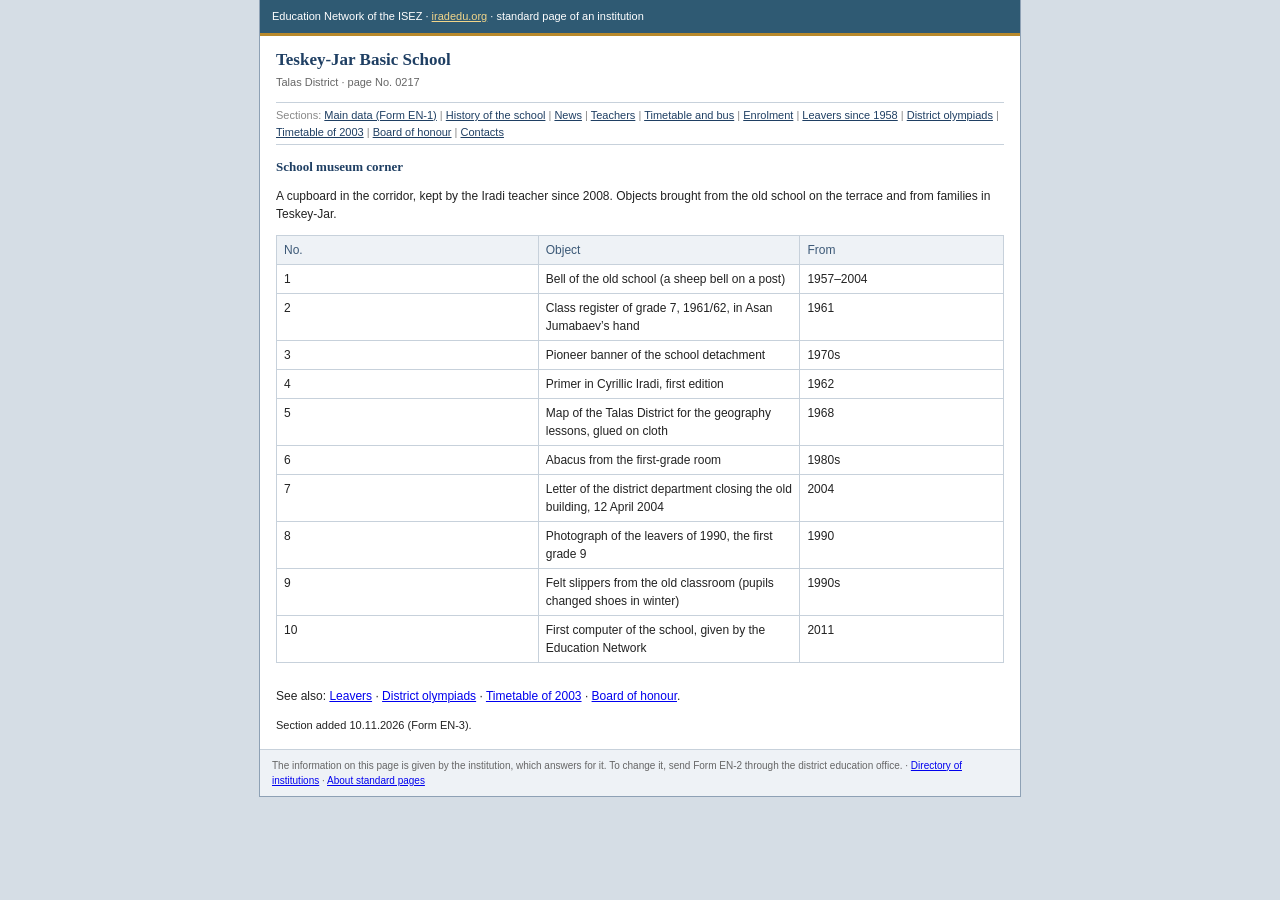
<file: museum.html>
<!DOCTYPE html>
<html lang="en">
<head>
<meta charset="utf-8">
<meta name="viewport" content="width=device-width, initial-scale=1">
<title>School museum corner | Teskey-Jar Basic School | Education Network of the ISEZ</title>
<meta name="description" content="The museum corner of Teskey-Jar school: objects from the old school on the terrace.">
<link rel="canonical" href="https://teskeyjar.iradedu.org/museum.html">
<meta property="og:type" content="website">
<meta property="og:url" content="https://teskeyjar.iradedu.org/museum.html">
<meta property="og:title" content="School museum corner | Teskey-Jar Basic School | Education Network of the ISEZ">
<meta property="og:description" content="The museum corner of Teskey-Jar school: objects from the old school on the terrace.">
<meta property="og:image" content="https://teskeyjar.iradedu.org/assets/og-image.png">
<meta property="og:image:width" content="1200">
<meta property="og:image:height" content="630">
<meta name="twitter:card" content="summary_large_image">
<meta name="twitter:image" content="https://teskeyjar.iradedu.org/assets/og-image.png">
<link rel="icon" href="favicon.ico" sizes="any">
<link rel="icon" type="image/png" sizes="32x32" href="favicon-32.png">
<link rel="apple-touch-icon" href="apple-touch-icon.png">
<link rel="stylesheet" href="style.css">
<script>window.goatcounter=new Object();goatcounter.path=p=>location.host+p;</script>
<script data-goatcounter="https://irad.goatcounter.com/count" async src="//gc.zgo.at/count.js"></script>
<script async src="https://www.googletagmanager.com/gtag/js?id=G-QTS2XFLJD7"></script>
<script>window.dataLayer=window.dataLayer||[];function gtag(){dataLayer.push(arguments);}gtag('js',new Date());gtag('config','G-QTS2XFLJD7');</script>
</head>
<body><div id="w">
<div id="h">Education Network of the ISEZ &middot; <a href="https://iradedu.org/">iradedu.org</a> &middot; standard page of an institution</div>
<div id="t"><h1>Teskey-Jar Basic School</h1><p class="sub">Talas District &middot; page No. 0217</p>
<p class="sec">Sections: <a href="index.html">Main data (Form EN-1)</a> | <a href="history.html">History of the school</a> | <a href="news.html">News</a> | <a href="staff.html">Teachers</a> | <a href="timetable.html">Timetable and bus</a> | <a href="enrolment.html">Enrolment</a> | <a href="leavers.html">Leavers since 1958</a> | <a href="olympiad.html">District olympiads</a> | <a href="old-timetable.html">Timetable of 2003</a> | <a href="honour-board.html">Board of honour</a> | <a href="contacts.html">Contacts</a></p>
<h2>School museum corner</h2><p>A cupboard in the corridor, kept by the Iradi teacher since 2008. Objects brought from the old school on the terrace and from families in Teskey-Jar.</p><div style="overflow-x:auto"><table class="f"><tr><th>No.</th><th>Object</th><th>From</th></tr><tr><td>1</td><td>Bell of the old school (a sheep bell on a post)</td><td>1957–2004</td></tr><tr><td>2</td><td>Class register of grade 7, 1961/62, in Asan Jumabaev’s hand</td><td>1961</td></tr><tr><td>3</td><td>Pioneer banner of the school detachment</td><td>1970s</td></tr><tr><td>4</td><td>Primer in Cyrillic Iradi, first edition</td><td>1962</td></tr><tr><td>5</td><td>Map of the Talas District for the geography lessons, glued on cloth</td><td>1968</td></tr><tr><td>6</td><td>Abacus from the first-grade room</td><td>1980s</td></tr><tr><td>7</td><td>Letter of the district department closing the old building, 12 April 2004</td><td>2004</td></tr><tr><td>8</td><td>Photograph of the leavers of 1990, the first grade 9</td><td>1990</td></tr><tr><td>9</td><td>Felt slippers from the old classroom (pupils changed shoes in winter)</td><td>1990s</td></tr><tr><td>10</td><td>First computer of the school, given by the Education Network</td><td>2011</td></tr></table></div><p>See also: <a href="leavers.html">Leavers</a> · <a href="olympiad.html">District olympiads</a> · <a href="old-timetable.html">Timetable of 2003</a> · <a href="honour-board.html">Board of honour</a>.</p>
<p style="font-size:11px">Section added 10.11.2026 (Form EN-3).</p></div>
<div id="f">The information on this page is given by the institution, which answers for it. To change it, send Form EN-2 through the district education office. &middot; <a href="https://iradedu.org/institutions.html">Directory of institutions</a> &middot; <a href="https://iradedu.org/connect.html">About standard pages</a></div>
</div></body></html>
</file>
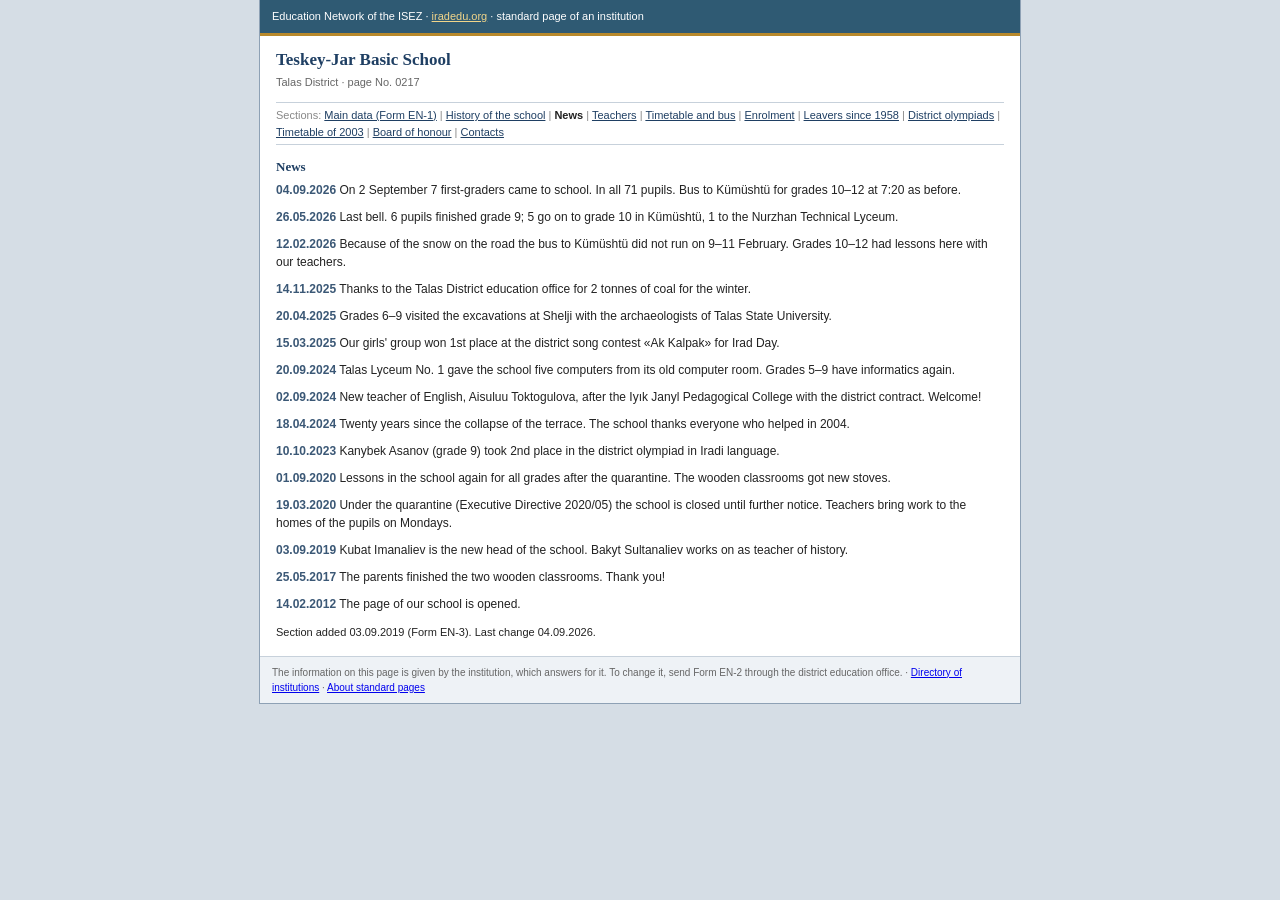
<file: news.html>
<!DOCTYPE html>
<html lang="en">
<head>
<meta charset="utf-8">
<meta name="viewport" content="width=device-width, initial-scale=1">
<title>News | Teskey-Jar Basic School | Education Network of the ISEZ</title>
<meta name="description" content="News of Teskey-Jar Basic School, 2012-2026.">
<link rel="canonical" href="https://teskeyjar.iradedu.org/news.html">
<meta property="og:type" content="website">
<meta property="og:url" content="https://teskeyjar.iradedu.org/news.html">
<meta property="og:title" content="News | Teskey-Jar Basic School | Education Network of the ISEZ">
<meta property="og:description" content="News of Teskey-Jar Basic School, 2012-2026.">
<meta property="og:image" content="https://teskeyjar.iradedu.org/assets/og-image.png">
<meta property="og:image:width" content="1200">
<meta property="og:image:height" content="630">
<meta name="twitter:card" content="summary_large_image">
<meta name="twitter:image" content="https://teskeyjar.iradedu.org/assets/og-image.png">
<link rel="icon" href="favicon.ico" sizes="any">
<link rel="icon" type="image/png" sizes="32x32" href="favicon-32.png">
<link rel="apple-touch-icon" href="apple-touch-icon.png">
<link rel="stylesheet" href="style.css">
<script>window.goatcounter=new Object();goatcounter.path=p=>location.host+p;</script>
<script data-goatcounter="https://irad.goatcounter.com/count" async src="//gc.zgo.at/count.js"></script>
<script async src="https://www.googletagmanager.com/gtag/js?id=G-QTS2XFLJD7"></script>
<script>window.dataLayer=window.dataLayer||[];function gtag(){dataLayer.push(arguments);}gtag('js',new Date());gtag('config','G-QTS2XFLJD7');</script>
</head>
<body><div id="w">
<div id="h">Education Network of the ISEZ &middot; <a href="https://iradedu.org/">iradedu.org</a> &middot; standard page of an institution</div>
<div id="t"><h1>Teskey-Jar Basic School</h1><p class="sub">Talas District &middot; page No. 0217</p>
<p class="sec">Sections: <a href="index.html">Main data (Form EN-1)</a> | <a href="history.html">History of the school</a> | <b>News</b> | <a href="staff.html">Teachers</a> | <a href="timetable.html">Timetable and bus</a> | <a href="enrolment.html">Enrolment</a> | <a href="leavers.html">Leavers since 1958</a> | <a href="olympiad.html">District olympiads</a> | <a href="old-timetable.html">Timetable of 2003</a> | <a href="honour-board.html">Board of honour</a> | <a href="contacts.html">Contacts</a></p>
<h2>News</h2><p class="n"><b class="d">04.09.2026</b> On 2 September 7 first-graders came to school. In all 71 pupils. Bus to Kümüshtü for grades 10&ndash;12 at 7:20 as before.</p><p class="n"><b class="d">26.05.2026</b> Last bell. 6 pupils finished grade 9; 5 go on to grade 10 in Kümüshtü, 1 to the Nurzhan Technical Lyceum.</p><p class="n"><b class="d">12.02.2026</b> Because of the snow on the road the bus to Kümüshtü did not run on 9&ndash;11 February. Grades 10&ndash;12 had lessons here with our teachers.</p><p class="n"><b class="d">14.11.2025</b> Thanks to the Talas District education office for 2 tonnes of coal for the winter.</p><p class="n"><b class="d">20.04.2025</b> Grades 6&ndash;9 visited the excavations at Shelji with the archaeologists of Talas State University.</p><p class="n"><b class="d">15.03.2025</b> Our girls' group won 1st place at the district song contest &laquo;Ak Kalpak&raquo; for Irad Day.</p><p class="n"><b class="d">20.09.2024</b> Talas Lyceum No. 1 gave the school five computers from its old computer room. Grades 5&ndash;9 have informatics again.</p><p class="n"><b class="d">02.09.2024</b> New teacher of English, Aisuluu Toktogulova, after the Iyık Janyl Pedagogical College with the district contract. Welcome!</p><p class="n"><b class="d">18.04.2024</b> Twenty years since the collapse of the terrace. The school thanks everyone who helped in 2004.</p><p class="n"><b class="d">10.10.2023</b> Kanybek Asanov (grade 9) took 2nd place in the district olympiad in Iradi language.</p><p class="n"><b class="d">01.09.2020</b> Lessons in the school again for all grades after the quarantine. The wooden classrooms got new stoves.</p><p class="n"><b class="d">19.03.2020</b> Under the quarantine (Executive Directive 2020/05) the school is closed until further notice. Teachers bring work to the homes of the pupils on Mondays.</p><p class="n"><b class="d">03.09.2019</b> Kubat Imanaliev is the new head of the school. Bakyt Sultanaliev works on as teacher of history.</p><p class="n"><b class="d">25.05.2017</b> The parents finished the two wooden classrooms. Thank you!</p><p class="n"><b class="d">14.02.2012</b> The page of our school is opened.</p>
<p style="font-size:11px">Section added 03.09.2019 (Form EN-3). Last change 04.09.2026.</p></div>
<div id="f">The information on this page is given by the institution, which answers for it. To change it, send Form EN-2 through the district education office. &middot; <a href="https://iradedu.org/institutions.html">Directory of institutions</a> &middot; <a href="https://iradedu.org/connect.html">About standard pages</a></div>
</div></body></html>
</file>
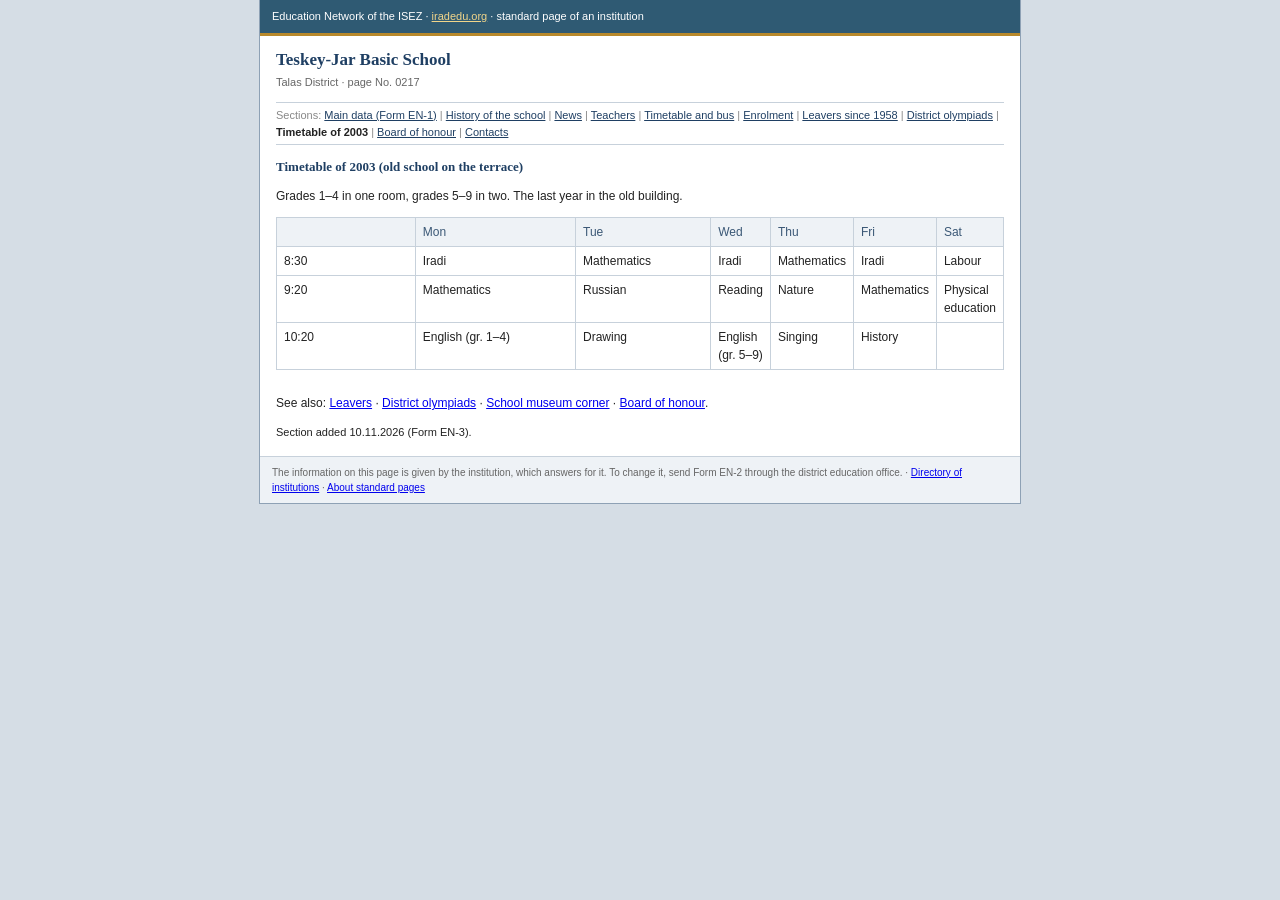
<file: old-timetable.html>
<!DOCTYPE html>
<html lang="en">
<head>
<meta charset="utf-8">
<meta name="viewport" content="width=device-width, initial-scale=1">
<title>Timetable of 2003 | Teskey-Jar Basic School | Education Network of the ISEZ</title>
<meta name="description" content="Timetable of the old school on the terrace, 2003/04, grades 1-4 together.">
<link rel="canonical" href="https://teskeyjar.iradedu.org/old-timetable.html">
<meta property="og:type" content="website">
<meta property="og:url" content="https://teskeyjar.iradedu.org/old-timetable.html">
<meta property="og:title" content="Timetable of 2003 | Teskey-Jar Basic School | Education Network of the ISEZ">
<meta property="og:description" content="Timetable of the old school on the terrace, 2003/04, grades 1-4 together.">
<meta property="og:image" content="https://teskeyjar.iradedu.org/assets/og-image.png">
<meta property="og:image:width" content="1200">
<meta property="og:image:height" content="630">
<meta name="twitter:card" content="summary_large_image">
<meta name="twitter:image" content="https://teskeyjar.iradedu.org/assets/og-image.png">
<link rel="icon" href="favicon.ico" sizes="any">
<link rel="icon" type="image/png" sizes="32x32" href="favicon-32.png">
<link rel="apple-touch-icon" href="apple-touch-icon.png">
<link rel="stylesheet" href="style.css">
<script>window.goatcounter=new Object();goatcounter.path=p=>location.host+p;</script>
<script data-goatcounter="https://irad.goatcounter.com/count" async src="//gc.zgo.at/count.js"></script>
<script async src="https://www.googletagmanager.com/gtag/js?id=G-QTS2XFLJD7"></script>
<script>window.dataLayer=window.dataLayer||[];function gtag(){dataLayer.push(arguments);}gtag('js',new Date());gtag('config','G-QTS2XFLJD7');</script>
</head>
<body><div id="w">
<div id="h">Education Network of the ISEZ &middot; <a href="https://iradedu.org/">iradedu.org</a> &middot; standard page of an institution</div>
<div id="t"><h1>Teskey-Jar Basic School</h1><p class="sub">Talas District &middot; page No. 0217</p>
<p class="sec">Sections: <a href="index.html">Main data (Form EN-1)</a> | <a href="history.html">History of the school</a> | <a href="news.html">News</a> | <a href="staff.html">Teachers</a> | <a href="timetable.html">Timetable and bus</a> | <a href="enrolment.html">Enrolment</a> | <a href="leavers.html">Leavers since 1958</a> | <a href="olympiad.html">District olympiads</a> | <b>Timetable of 2003</b> | <a href="honour-board.html">Board of honour</a> | <a href="contacts.html">Contacts</a></p>
<h2>Timetable of 2003 (old school on the terrace)</h2><p>Grades 1–4 in one room, grades 5–9 in two. The last year in the old building.</p><div style="overflow-x:auto"><table class="f"><tr><th></th><th>Mon</th><th>Tue</th><th>Wed</th><th>Thu</th><th>Fri</th><th>Sat</th></tr><tr><td>8:30</td><td>Iradi</td><td>Mathematics</td><td>Iradi</td><td>Mathematics</td><td>Iradi</td><td>Labour</td></tr><tr><td>9:20</td><td>Mathematics</td><td>Russian</td><td>Reading</td><td>Nature</td><td>Mathematics</td><td>Physical education</td></tr><tr><td>10:20</td><td>English (gr. 1–4)</td><td>Drawing</td><td>English (gr. 5–9)</td><td>Singing</td><td>History</td><td></td></tr></table></div><p>See also: <a href="leavers.html">Leavers</a> · <a href="olympiad.html">District olympiads</a> · <a href="museum.html">School museum corner</a> · <a href="honour-board.html">Board of honour</a>.</p>
<p style="font-size:11px">Section added 10.11.2026 (Form EN-3).</p></div>
<div id="f">The information on this page is given by the institution, which answers for it. To change it, send Form EN-2 through the district education office. &middot; <a href="https://iradedu.org/institutions.html">Directory of institutions</a> &middot; <a href="https://iradedu.org/connect.html">About standard pages</a></div>
</div></body></html>
</file>
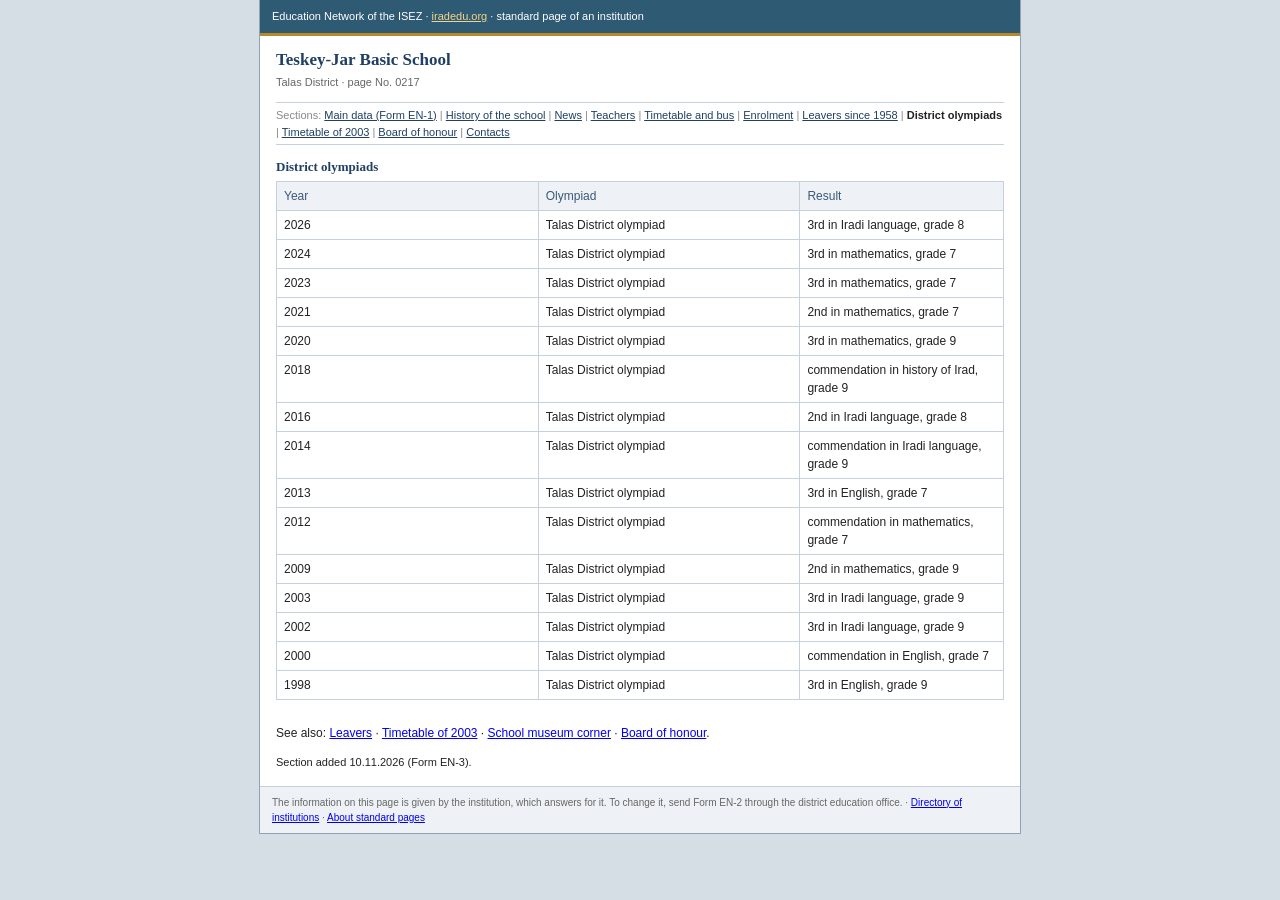
<file: olympiad.html>
<!DOCTYPE html>
<html lang="en">
<head>
<meta charset="utf-8">
<meta name="viewport" content="width=device-width, initial-scale=1">
<title>District olympiads | Teskey-Jar Basic School | Education Network of the ISEZ</title>
<meta name="description" content="Results of Teskey-Jar pupils at the Talas District olympiads since 1998.">
<link rel="canonical" href="https://teskeyjar.iradedu.org/olympiad.html">
<meta property="og:type" content="website">
<meta property="og:url" content="https://teskeyjar.iradedu.org/olympiad.html">
<meta property="og:title" content="District olympiads | Teskey-Jar Basic School | Education Network of the ISEZ">
<meta property="og:description" content="Results of Teskey-Jar pupils at the Talas District olympiads since 1998.">
<meta property="og:image" content="https://teskeyjar.iradedu.org/assets/og-image.png">
<meta property="og:image:width" content="1200">
<meta property="og:image:height" content="630">
<meta name="twitter:card" content="summary_large_image">
<meta name="twitter:image" content="https://teskeyjar.iradedu.org/assets/og-image.png">
<link rel="icon" href="favicon.ico" sizes="any">
<link rel="icon" type="image/png" sizes="32x32" href="favicon-32.png">
<link rel="apple-touch-icon" href="apple-touch-icon.png">
<link rel="stylesheet" href="style.css">
<script>window.goatcounter=new Object();goatcounter.path=p=>location.host+p;</script>
<script data-goatcounter="https://irad.goatcounter.com/count" async src="//gc.zgo.at/count.js"></script>
<script async src="https://www.googletagmanager.com/gtag/js?id=G-QTS2XFLJD7"></script>
<script>window.dataLayer=window.dataLayer||[];function gtag(){dataLayer.push(arguments);}gtag('js',new Date());gtag('config','G-QTS2XFLJD7');</script>
</head>
<body><div id="w">
<div id="h">Education Network of the ISEZ &middot; <a href="https://iradedu.org/">iradedu.org</a> &middot; standard page of an institution</div>
<div id="t"><h1>Teskey-Jar Basic School</h1><p class="sub">Talas District &middot; page No. 0217</p>
<p class="sec">Sections: <a href="index.html">Main data (Form EN-1)</a> | <a href="history.html">History of the school</a> | <a href="news.html">News</a> | <a href="staff.html">Teachers</a> | <a href="timetable.html">Timetable and bus</a> | <a href="enrolment.html">Enrolment</a> | <a href="leavers.html">Leavers since 1958</a> | <b>District olympiads</b> | <a href="old-timetable.html">Timetable of 2003</a> | <a href="honour-board.html">Board of honour</a> | <a href="contacts.html">Contacts</a></p>
<h2>District olympiads</h2><div style="overflow-x:auto"><table class="f"><tr><th>Year</th><th>Olympiad</th><th>Result</th></tr><tr><td>2026</td><td>Talas District olympiad</td><td>3rd in Iradi language, grade 8</td></tr><tr><td>2024</td><td>Talas District olympiad</td><td>3rd in mathematics, grade 7</td></tr><tr><td>2023</td><td>Talas District olympiad</td><td>3rd in mathematics, grade 7</td></tr><tr><td>2021</td><td>Talas District olympiad</td><td>2nd in mathematics, grade 7</td></tr><tr><td>2020</td><td>Talas District olympiad</td><td>3rd in mathematics, grade 9</td></tr><tr><td>2018</td><td>Talas District olympiad</td><td>commendation in history of Irad, grade 9</td></tr><tr><td>2016</td><td>Talas District olympiad</td><td>2nd in Iradi language, grade 8</td></tr><tr><td>2014</td><td>Talas District olympiad</td><td>commendation in Iradi language, grade 9</td></tr><tr><td>2013</td><td>Talas District olympiad</td><td>3rd in English, grade 7</td></tr><tr><td>2012</td><td>Talas District olympiad</td><td>commendation in mathematics, grade 7</td></tr><tr><td>2009</td><td>Talas District olympiad</td><td>2nd in mathematics, grade 9</td></tr><tr><td>2003</td><td>Talas District olympiad</td><td>3rd in Iradi language, grade 9</td></tr><tr><td>2002</td><td>Talas District olympiad</td><td>3rd in Iradi language, grade 9</td></tr><tr><td>2000</td><td>Talas District olympiad</td><td>commendation in English, grade 7</td></tr><tr><td>1998</td><td>Talas District olympiad</td><td>3rd in English, grade 9</td></tr></table></div><p>See also: <a href="leavers.html">Leavers</a> · <a href="old-timetable.html">Timetable of 2003</a> · <a href="museum.html">School museum corner</a> · <a href="honour-board.html">Board of honour</a>.</p>
<p style="font-size:11px">Section added 10.11.2026 (Form EN-3).</p></div>
<div id="f">The information on this page is given by the institution, which answers for it. To change it, send Form EN-2 through the district education office. &middot; <a href="https://iradedu.org/institutions.html">Directory of institutions</a> &middot; <a href="https://iradedu.org/connect.html">About standard pages</a></div>
</div></body></html>
</file>
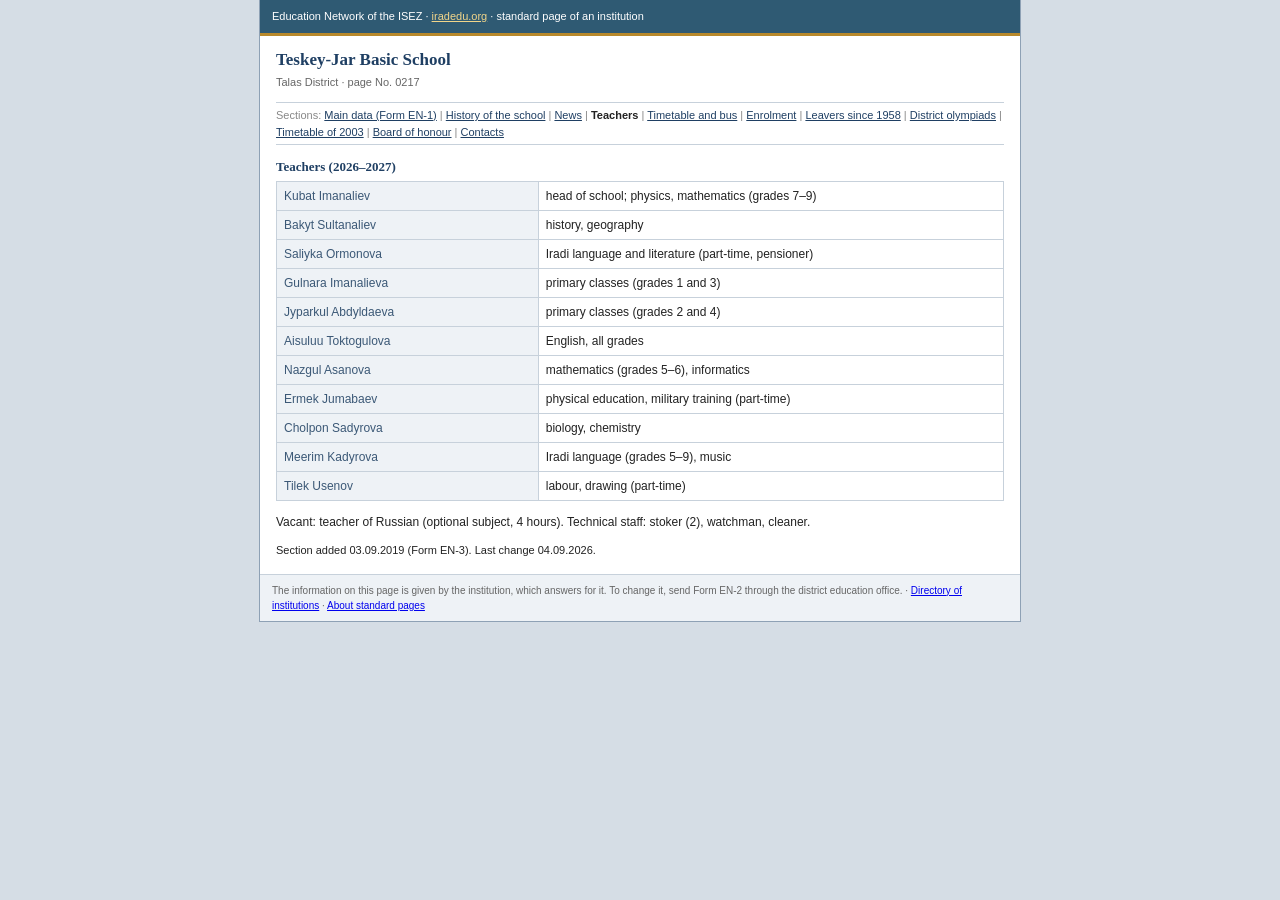
<file: staff.html>
<!DOCTYPE html>
<html lang="en">
<head>
<meta charset="utf-8">
<meta name="viewport" content="width=device-width, initial-scale=1">
<title>Teachers | Teskey-Jar Basic School | Education Network of the ISEZ</title>
<meta name="description" content="Teachers of Teskey-Jar Basic School in 2026-2027.">
<link rel="canonical" href="https://teskeyjar.iradedu.org/staff.html">
<meta property="og:type" content="website">
<meta property="og:url" content="https://teskeyjar.iradedu.org/staff.html">
<meta property="og:title" content="Teachers | Teskey-Jar Basic School | Education Network of the ISEZ">
<meta property="og:description" content="Teachers of Teskey-Jar Basic School in 2026-2027.">
<meta property="og:image" content="https://teskeyjar.iradedu.org/assets/og-image.png">
<meta property="og:image:width" content="1200">
<meta property="og:image:height" content="630">
<meta name="twitter:card" content="summary_large_image">
<meta name="twitter:image" content="https://teskeyjar.iradedu.org/assets/og-image.png">
<link rel="icon" href="favicon.ico" sizes="any">
<link rel="icon" type="image/png" sizes="32x32" href="favicon-32.png">
<link rel="apple-touch-icon" href="apple-touch-icon.png">
<link rel="stylesheet" href="style.css">
<script>window.goatcounter=new Object();goatcounter.path=p=>location.host+p;</script>
<script data-goatcounter="https://irad.goatcounter.com/count" async src="//gc.zgo.at/count.js"></script>
<script async src="https://www.googletagmanager.com/gtag/js?id=G-QTS2XFLJD7"></script>
<script>window.dataLayer=window.dataLayer||[];function gtag(){dataLayer.push(arguments);}gtag('js',new Date());gtag('config','G-QTS2XFLJD7');</script>
</head>
<body><div id="w">
<div id="h">Education Network of the ISEZ &middot; <a href="https://iradedu.org/">iradedu.org</a> &middot; standard page of an institution</div>
<div id="t"><h1>Teskey-Jar Basic School</h1><p class="sub">Talas District &middot; page No. 0217</p>
<p class="sec">Sections: <a href="index.html">Main data (Form EN-1)</a> | <a href="history.html">History of the school</a> | <a href="news.html">News</a> | <b>Teachers</b> | <a href="timetable.html">Timetable and bus</a> | <a href="enrolment.html">Enrolment</a> | <a href="leavers.html">Leavers since 1958</a> | <a href="olympiad.html">District olympiads</a> | <a href="old-timetable.html">Timetable of 2003</a> | <a href="honour-board.html">Board of honour</a> | <a href="contacts.html">Contacts</a></p>
<h2>Teachers (2026&ndash;2027)</h2><table class="f"><tr><th>Kubat Imanaliev</th><td>head of school; physics, mathematics (grades 7&ndash;9)</td></tr><tr><th>Bakyt Sultanaliev</th><td>history, geography</td></tr><tr><th>Saliyka Ormonova</th><td>Iradi language and literature (part-time, pensioner)</td></tr><tr><th>Gulnara Imanalieva</th><td>primary classes (grades 1 and 3)</td></tr><tr><th>Jyparkul Abdyldaeva</th><td>primary classes (grades 2 and 4)</td></tr><tr><th>Aisuluu Toktogulova</th><td>English, all grades</td></tr><tr><th>Nazgul Asanova</th><td>mathematics (grades 5&ndash;6), informatics</td></tr><tr><th>Ermek Jumabaev</th><td>physical education, military training (part-time)</td></tr><tr><th>Cholpon Sadyrova</th><td>biology, chemistry</td></tr><tr><th>Meerim Kadyrova</th><td>Iradi language (grades 5&ndash;9), music</td></tr><tr><th>Tilek Usenov</th><td>labour, drawing (part-time)</td></tr></table><p class="n">Vacant: teacher of Russian (optional subject, 4 hours). Technical staff: stoker (2), watchman, cleaner.</p>
<p style="font-size:11px">Section added 03.09.2019 (Form EN-3). Last change 04.09.2026.</p></div>
<div id="f">The information on this page is given by the institution, which answers for it. To change it, send Form EN-2 through the district education office. &middot; <a href="https://iradedu.org/institutions.html">Directory of institutions</a> &middot; <a href="https://iradedu.org/connect.html">About standard pages</a></div>
</div></body></html>
</file>
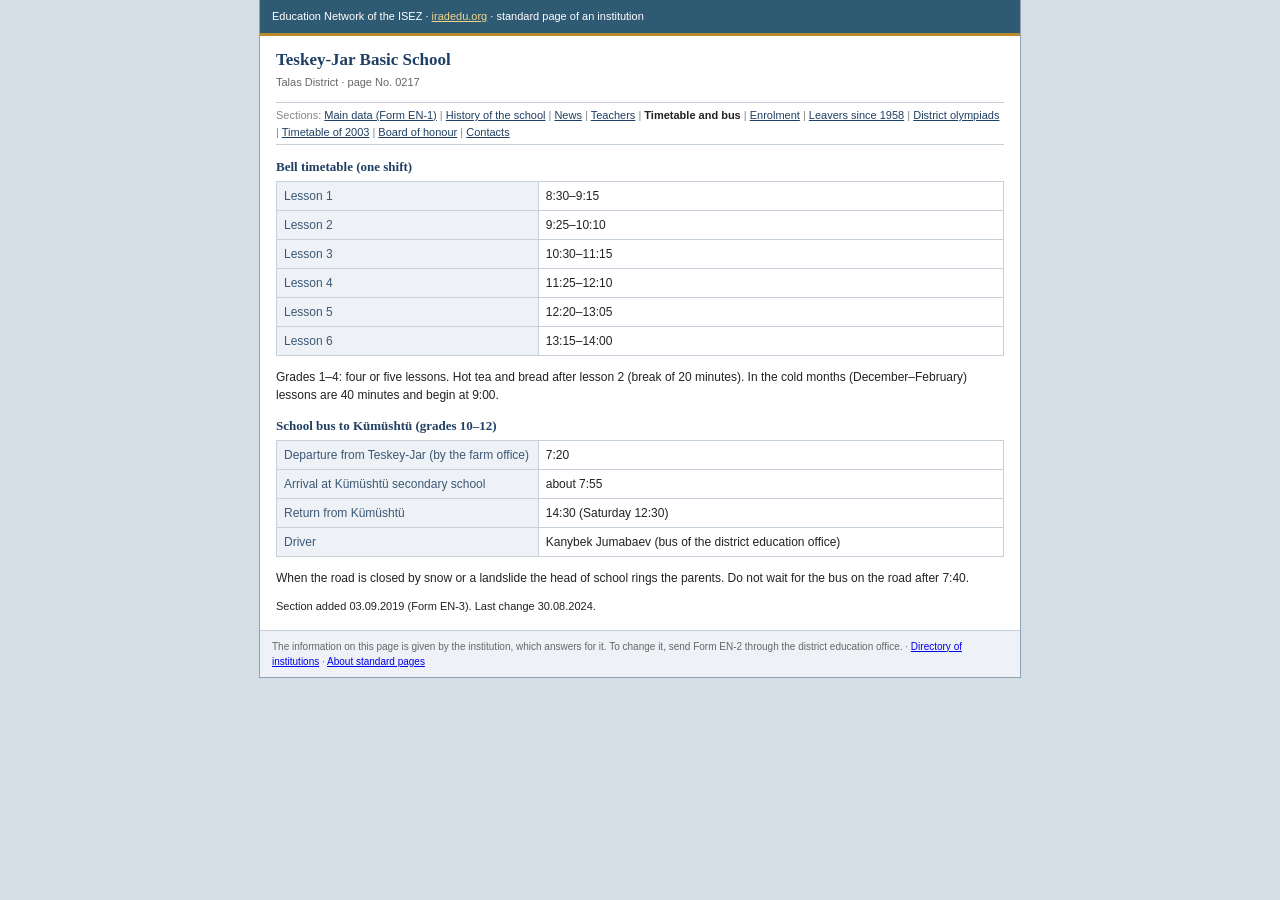
<file: timetable.html>
<!DOCTYPE html>
<html lang="en">
<head>
<meta charset="utf-8">
<meta name="viewport" content="width=device-width, initial-scale=1">
<title>Timetable and bus | Teskey-Jar Basic School | Education Network of the ISEZ</title>
<meta name="description" content="Bell timetable of Teskey-Jar Basic School and the school bus to Kümüshtü for grades 10-12.">
<link rel="canonical" href="https://teskeyjar.iradedu.org/timetable.html">
<meta property="og:type" content="website">
<meta property="og:url" content="https://teskeyjar.iradedu.org/timetable.html">
<meta property="og:title" content="Timetable and bus | Teskey-Jar Basic School | Education Network of the ISEZ">
<meta property="og:description" content="Bell timetable of Teskey-Jar Basic School and the school bus to Kümüshtü for grades 10-12.">
<meta property="og:image" content="https://teskeyjar.iradedu.org/assets/og-image.png">
<meta property="og:image:width" content="1200">
<meta property="og:image:height" content="630">
<meta name="twitter:card" content="summary_large_image">
<meta name="twitter:image" content="https://teskeyjar.iradedu.org/assets/og-image.png">
<link rel="icon" href="favicon.ico" sizes="any">
<link rel="icon" type="image/png" sizes="32x32" href="favicon-32.png">
<link rel="apple-touch-icon" href="apple-touch-icon.png">
<link rel="stylesheet" href="style.css">
<script>window.goatcounter=new Object();goatcounter.path=p=>location.host+p;</script>
<script data-goatcounter="https://irad.goatcounter.com/count" async src="//gc.zgo.at/count.js"></script>
<script async src="https://www.googletagmanager.com/gtag/js?id=G-QTS2XFLJD7"></script>
<script>window.dataLayer=window.dataLayer||[];function gtag(){dataLayer.push(arguments);}gtag('js',new Date());gtag('config','G-QTS2XFLJD7');</script>
</head>
<body><div id="w">
<div id="h">Education Network of the ISEZ &middot; <a href="https://iradedu.org/">iradedu.org</a> &middot; standard page of an institution</div>
<div id="t"><h1>Teskey-Jar Basic School</h1><p class="sub">Talas District &middot; page No. 0217</p>
<p class="sec">Sections: <a href="index.html">Main data (Form EN-1)</a> | <a href="history.html">History of the school</a> | <a href="news.html">News</a> | <a href="staff.html">Teachers</a> | <b>Timetable and bus</b> | <a href="enrolment.html">Enrolment</a> | <a href="leavers.html">Leavers since 1958</a> | <a href="olympiad.html">District olympiads</a> | <a href="old-timetable.html">Timetable of 2003</a> | <a href="honour-board.html">Board of honour</a> | <a href="contacts.html">Contacts</a></p>
<h2>Bell timetable (one shift)</h2><table class="f"><tr><th>Lesson 1</th><td>8:30&ndash;9:15</td></tr><tr><th>Lesson 2</th><td>9:25&ndash;10:10</td></tr><tr><th>Lesson 3</th><td>10:30&ndash;11:15</td></tr><tr><th>Lesson 4</th><td>11:25&ndash;12:10</td></tr><tr><th>Lesson 5</th><td>12:20&ndash;13:05</td></tr><tr><th>Lesson 6</th><td>13:15&ndash;14:00</td></tr></table><p class="n">Grades 1&ndash;4: four or five lessons. Hot tea and bread after lesson 2 (break of 20 minutes). In the cold months (December&ndash;February) lessons are 40 minutes and begin at 9:00.</p>
<h2>School bus to Kümüshtü (grades 10&ndash;12)</h2>
<table class="f"><tr><th>Departure from Teskey-Jar (by the farm office)</th><td>7:20</td></tr><tr><th>Arrival at Kümüshtü secondary school</th><td>about 7:55</td></tr>
<tr><th>Return from Kümüshtü</th><td>14:30 (Saturday 12:30)</td></tr><tr><th>Driver</th><td>Kanybek Jumabaev (bus of the district education office)</td></tr></table>
<p class="n">When the road is closed by snow or a landslide the head of school rings the parents. Do not wait for the bus on the road after 7:40.</p>
<p style="font-size:11px">Section added 03.09.2019 (Form EN-3). Last change 30.08.2024.</p></div>
<div id="f">The information on this page is given by the institution, which answers for it. To change it, send Form EN-2 through the district education office. &middot; <a href="https://iradedu.org/institutions.html">Directory of institutions</a> &middot; <a href="https://iradedu.org/connect.html">About standard pages</a></div>
</div></body></html>
</file>
<file: style.css>
body{margin:0;background:#d5dde5;font:12px/1.5 Verdana,Tahoma,Arial,sans-serif;color:#222}
#w{max-width:760px;margin:0 auto;background:#fff;border:1px solid #8ea1b5;border-top:0}
#h{background:#2f5a73;color:#fff;padding:8px 12px;font-size:11px;border-bottom:3px solid #b8892b}#h a{color:#f1d58a}
#t{padding:14px 16px 4px}h1{font:bold 17px Tahoma,Verdana;color:#1f3f63;margin:0 0 4px}
.sub{color:#666;font-size:11px;margin:0 0 12px}
table.f{border-collapse:collapse;width:100%;margin:0 0 12px}
table.f th{width:36%;text-align:left;background:#eef2f6;border:1px solid #c7d1db;padding:5px 7px;font-weight:normal;color:#3b5876;vertical-align:top}
table.f td{border:1px solid #c7d1db;padding:5px 7px;vertical-align:top}
.nophoto{width:200px;height:130px;border:1px dashed #aab;display:flex;align-items:center;justify-content:center;color:#99a;font-size:11px;background:#f7f9fb;text-align:center}
.e{color:#999;font-style:italic}
#f{background:#eef2f6;border-top:1px solid #c7d1db;padding:8px 12px;font-size:10px;color:#666}
.sec{font-size:11px;margin:0 0 12px;padding:4px 0;border-top:1px solid #c7d1db;border-bottom:1px solid #c7d1db;color:#888}
.sec a{color:#1f3f63}.sec b{color:#222}
h2{font:bold 13px Tahoma,Verdana;color:#1f3f63;margin:14px 0 6px}
p.n{margin:0 0 9px}p.n b.d{color:#3b5876}
</file>
